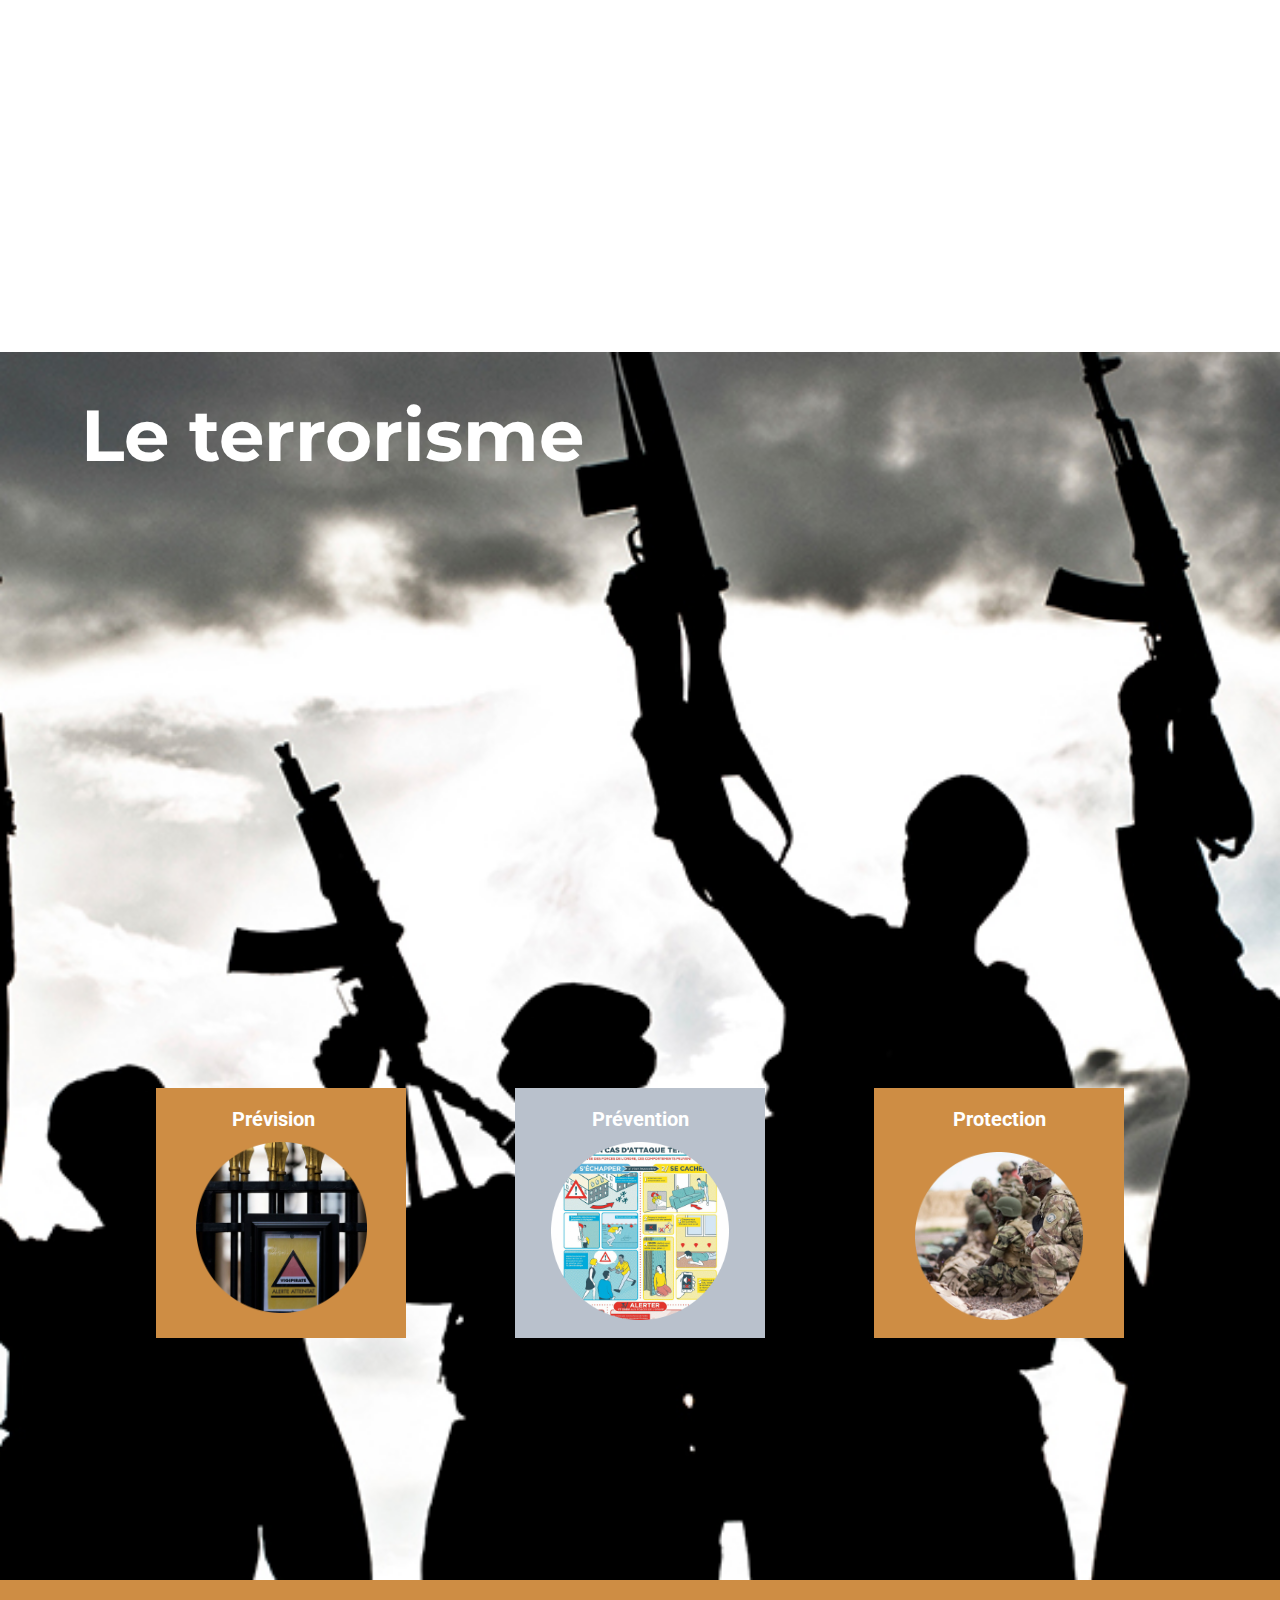
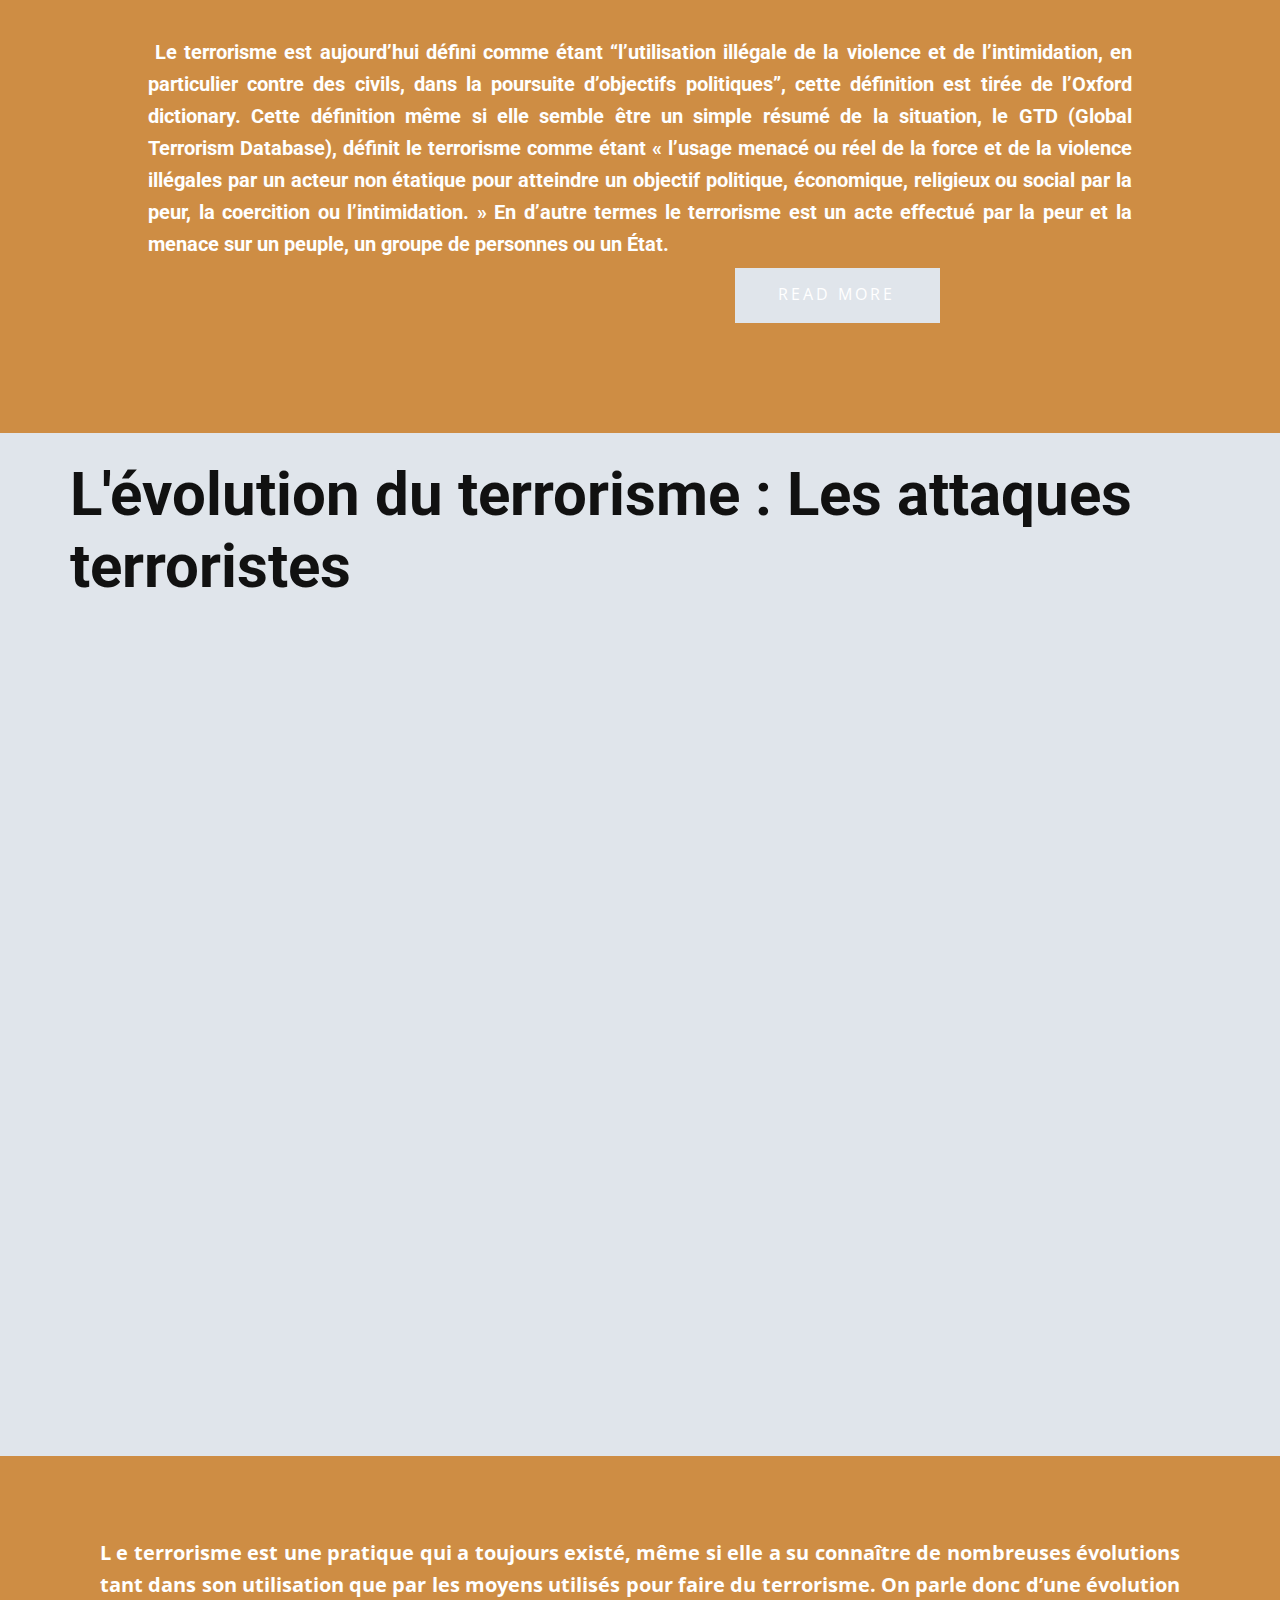
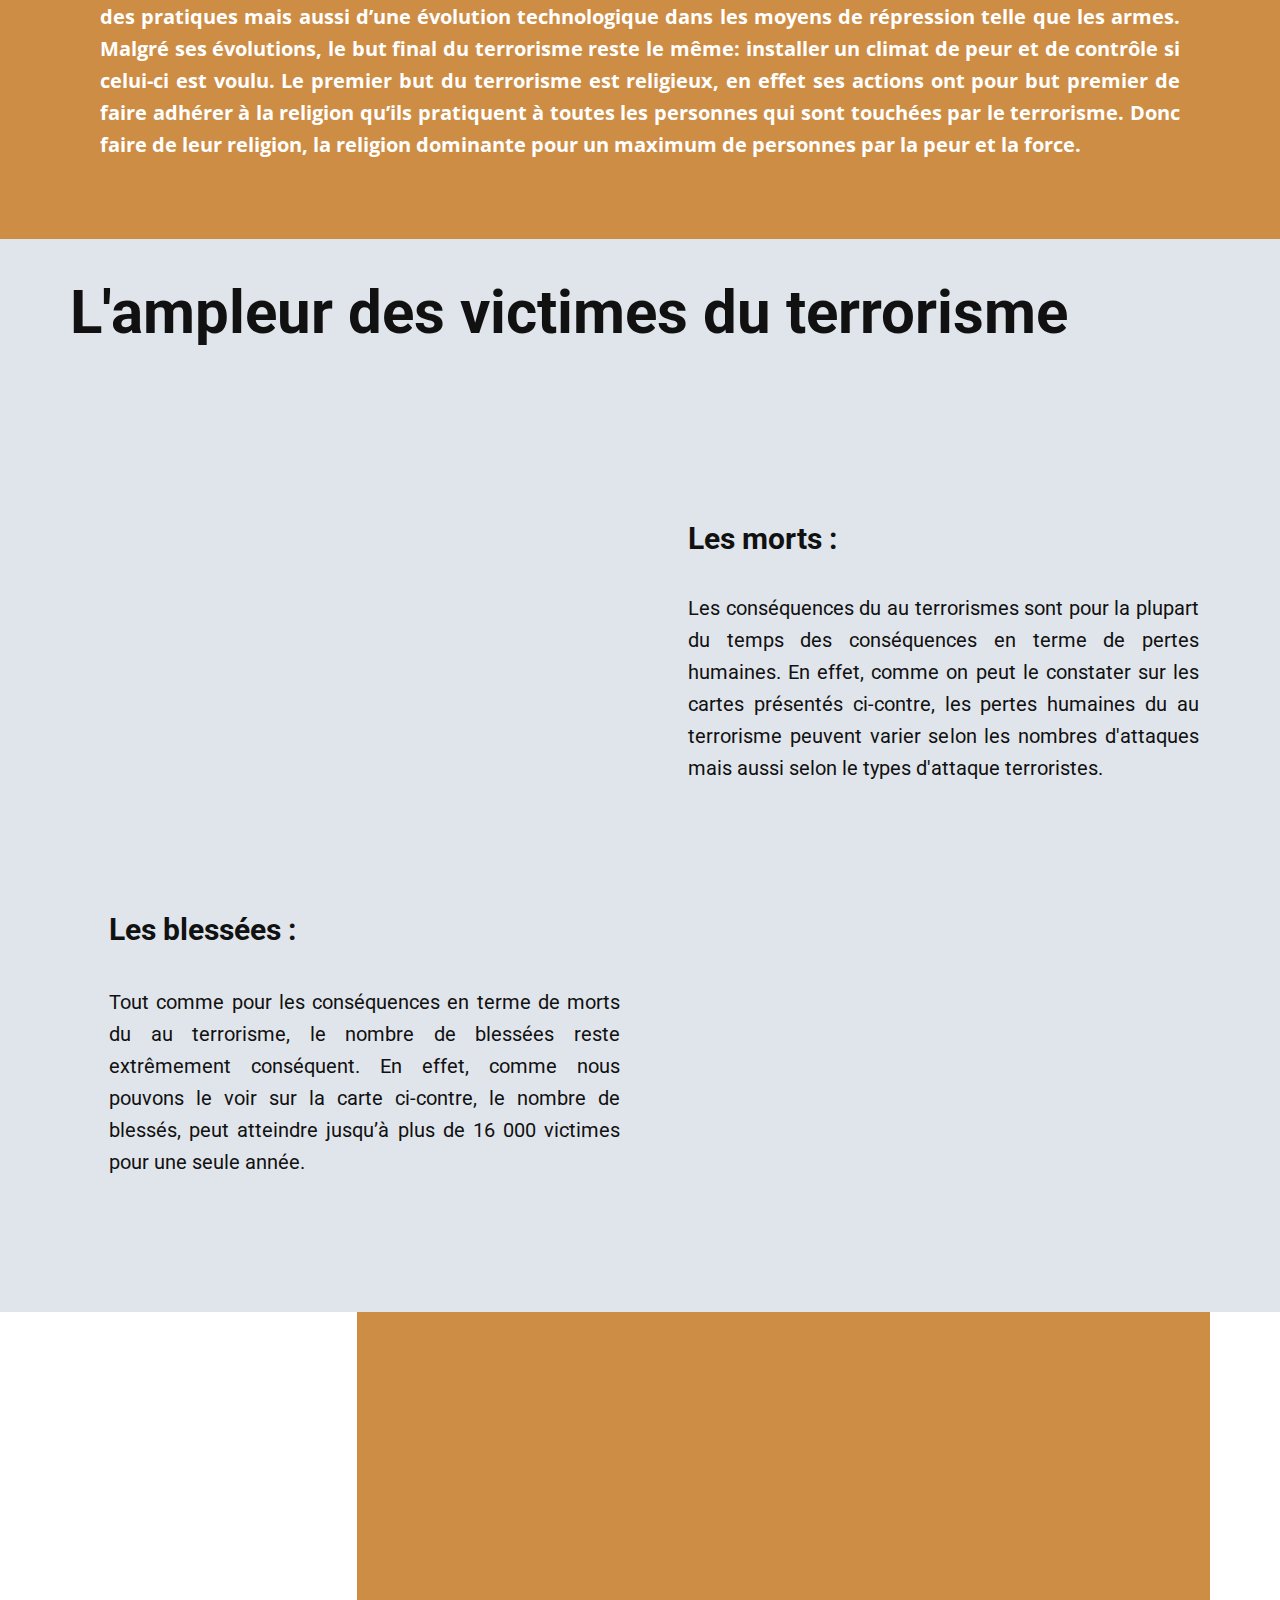
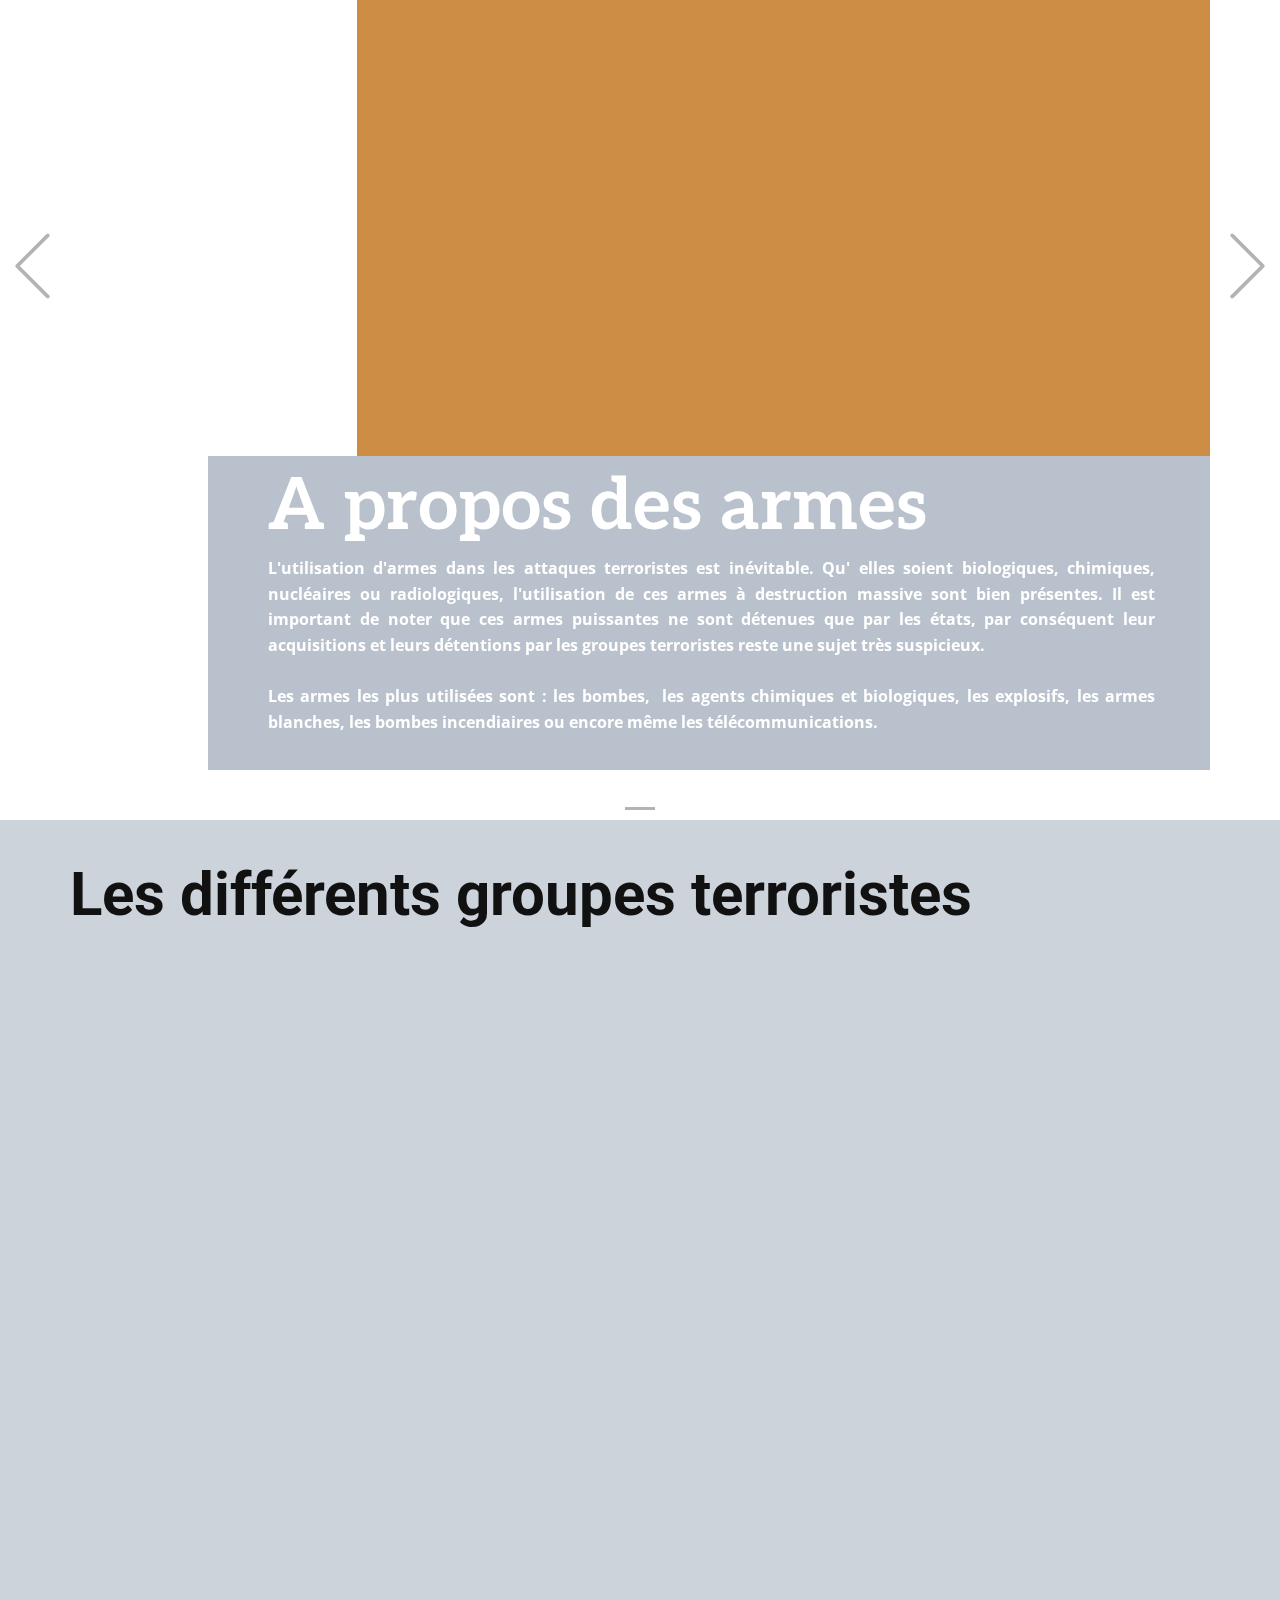
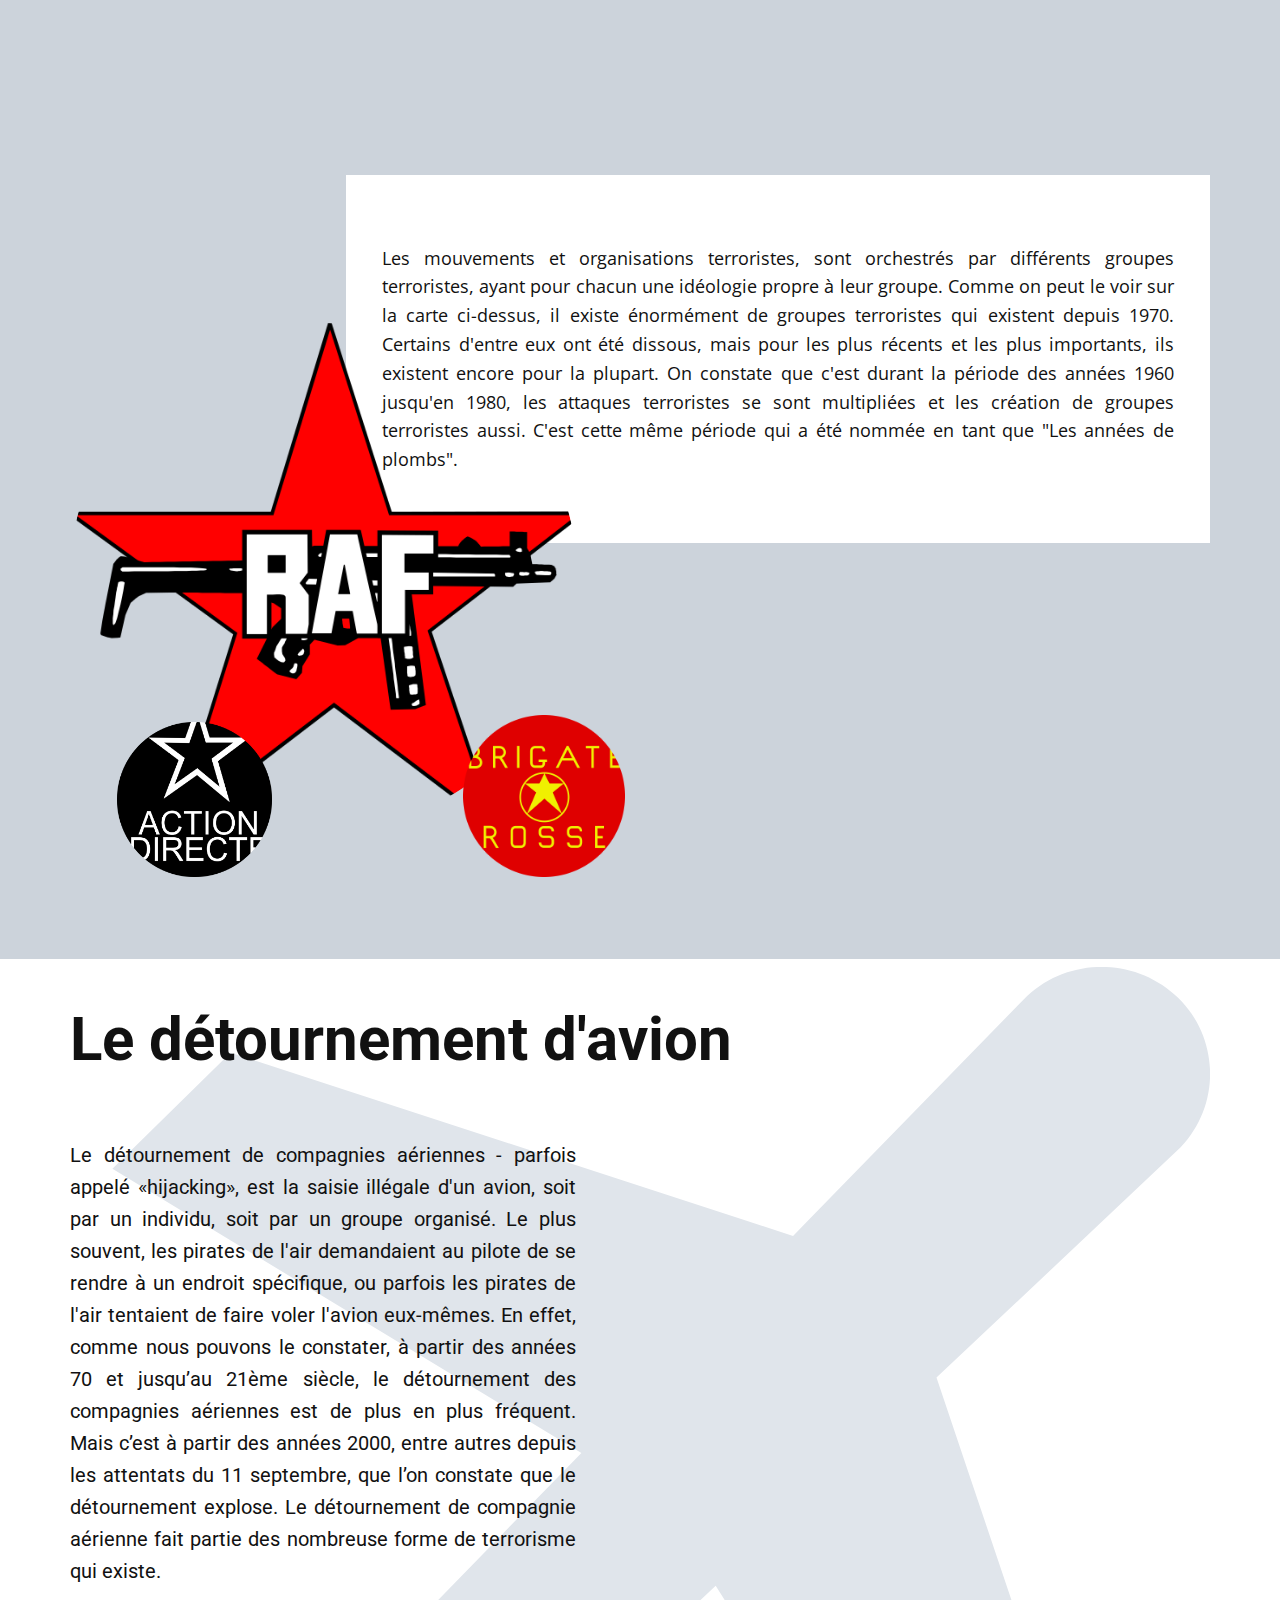
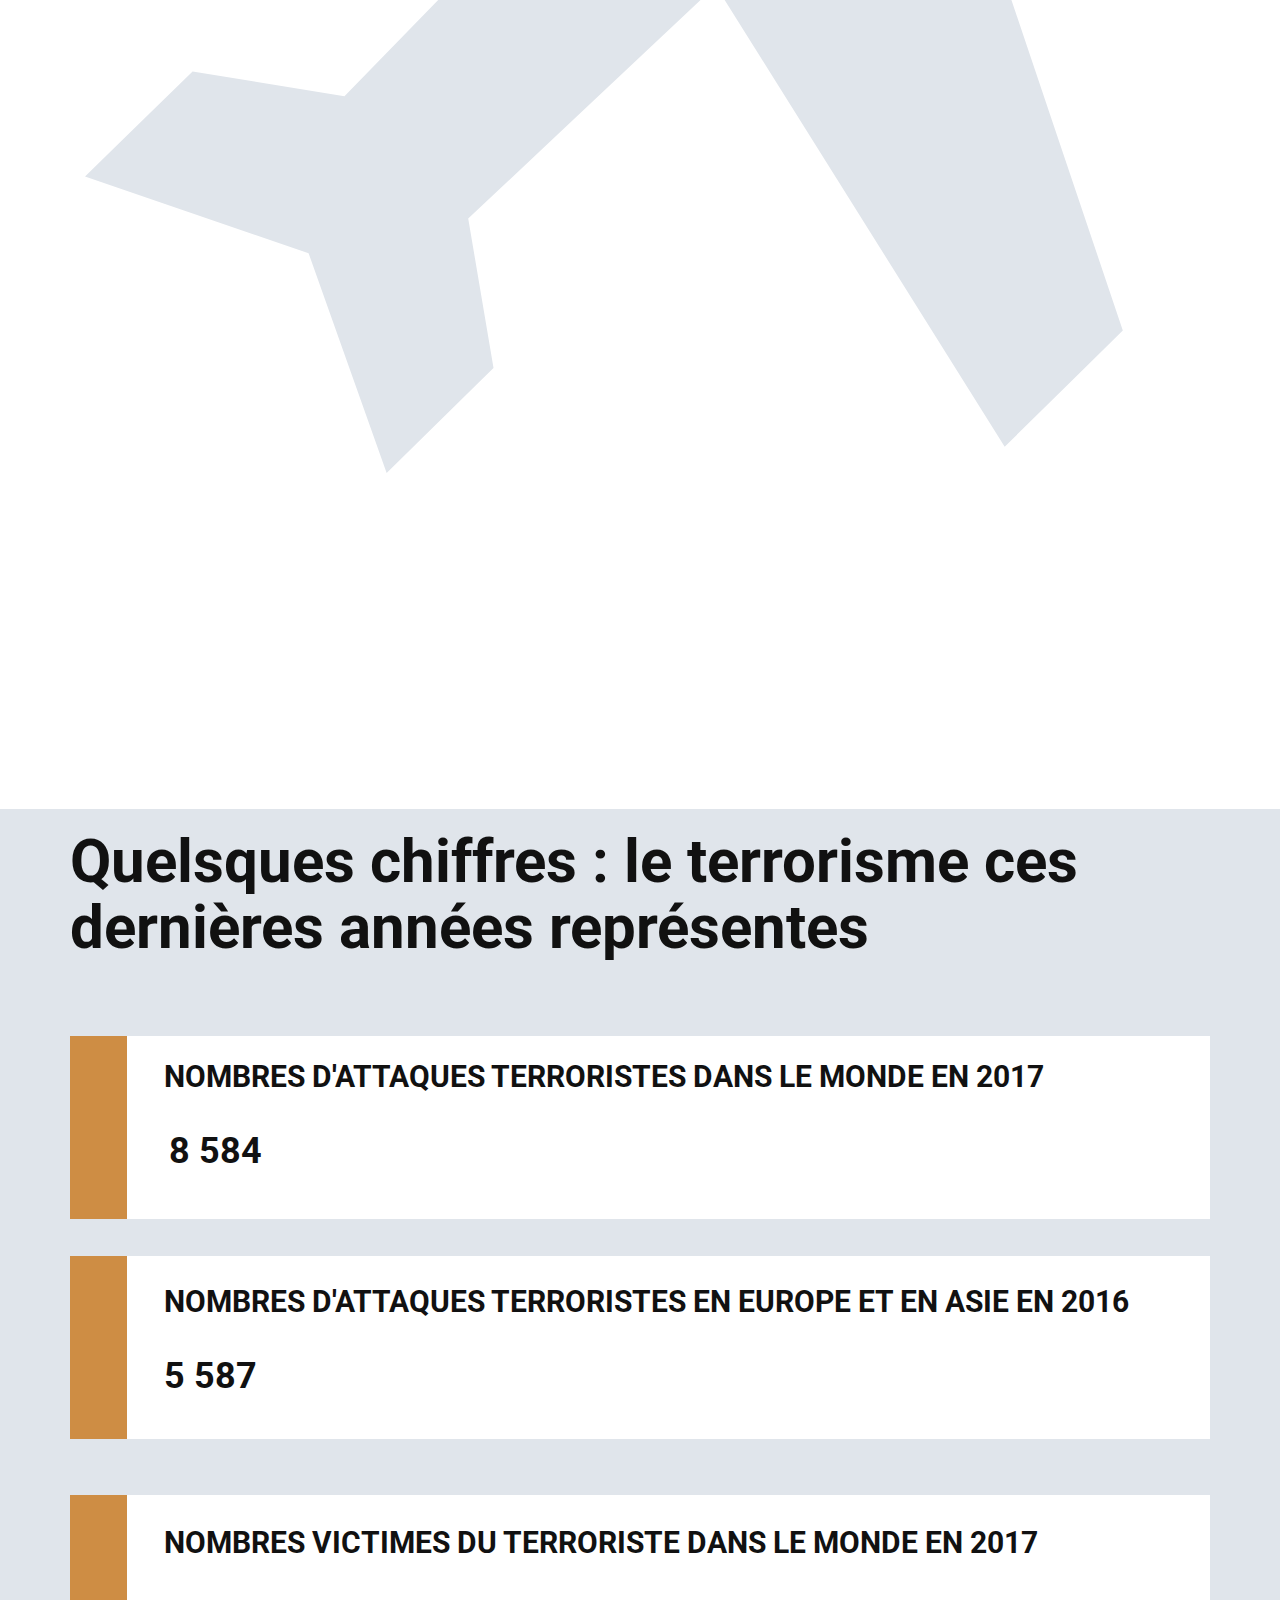
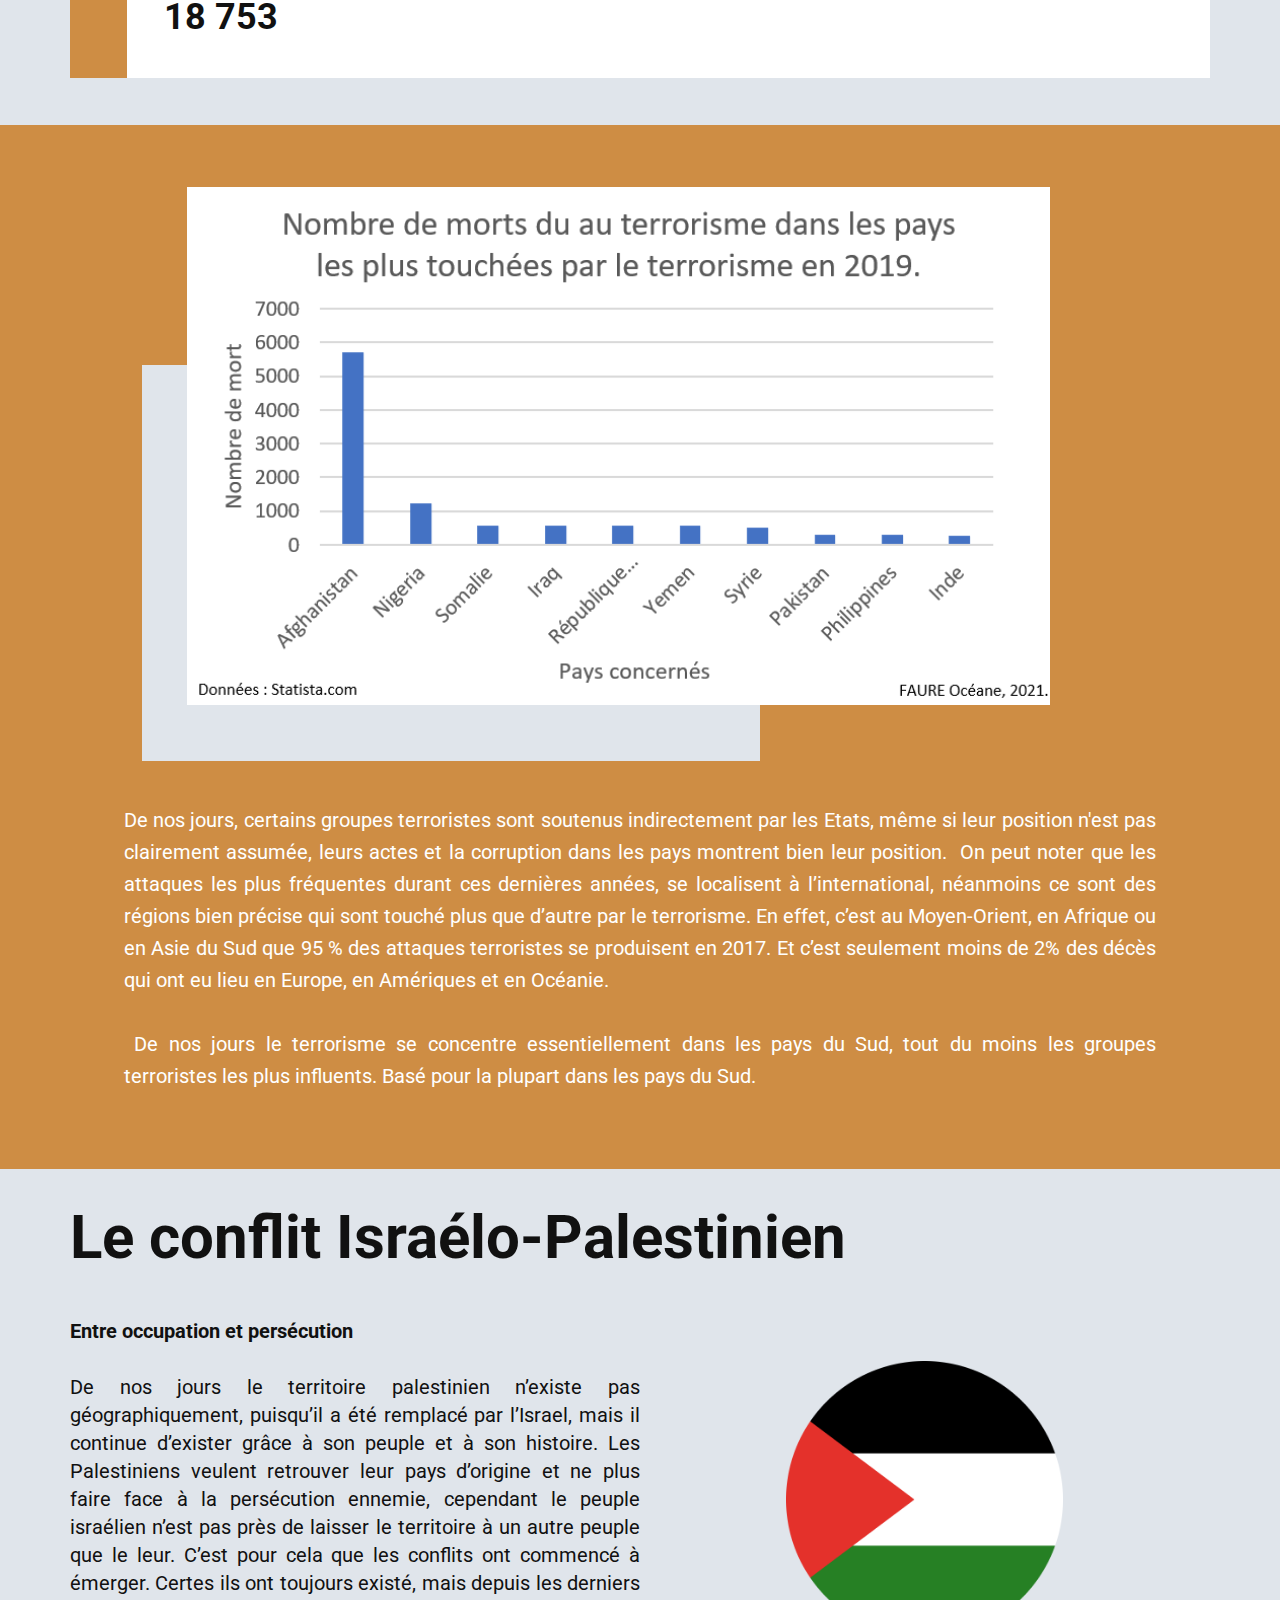
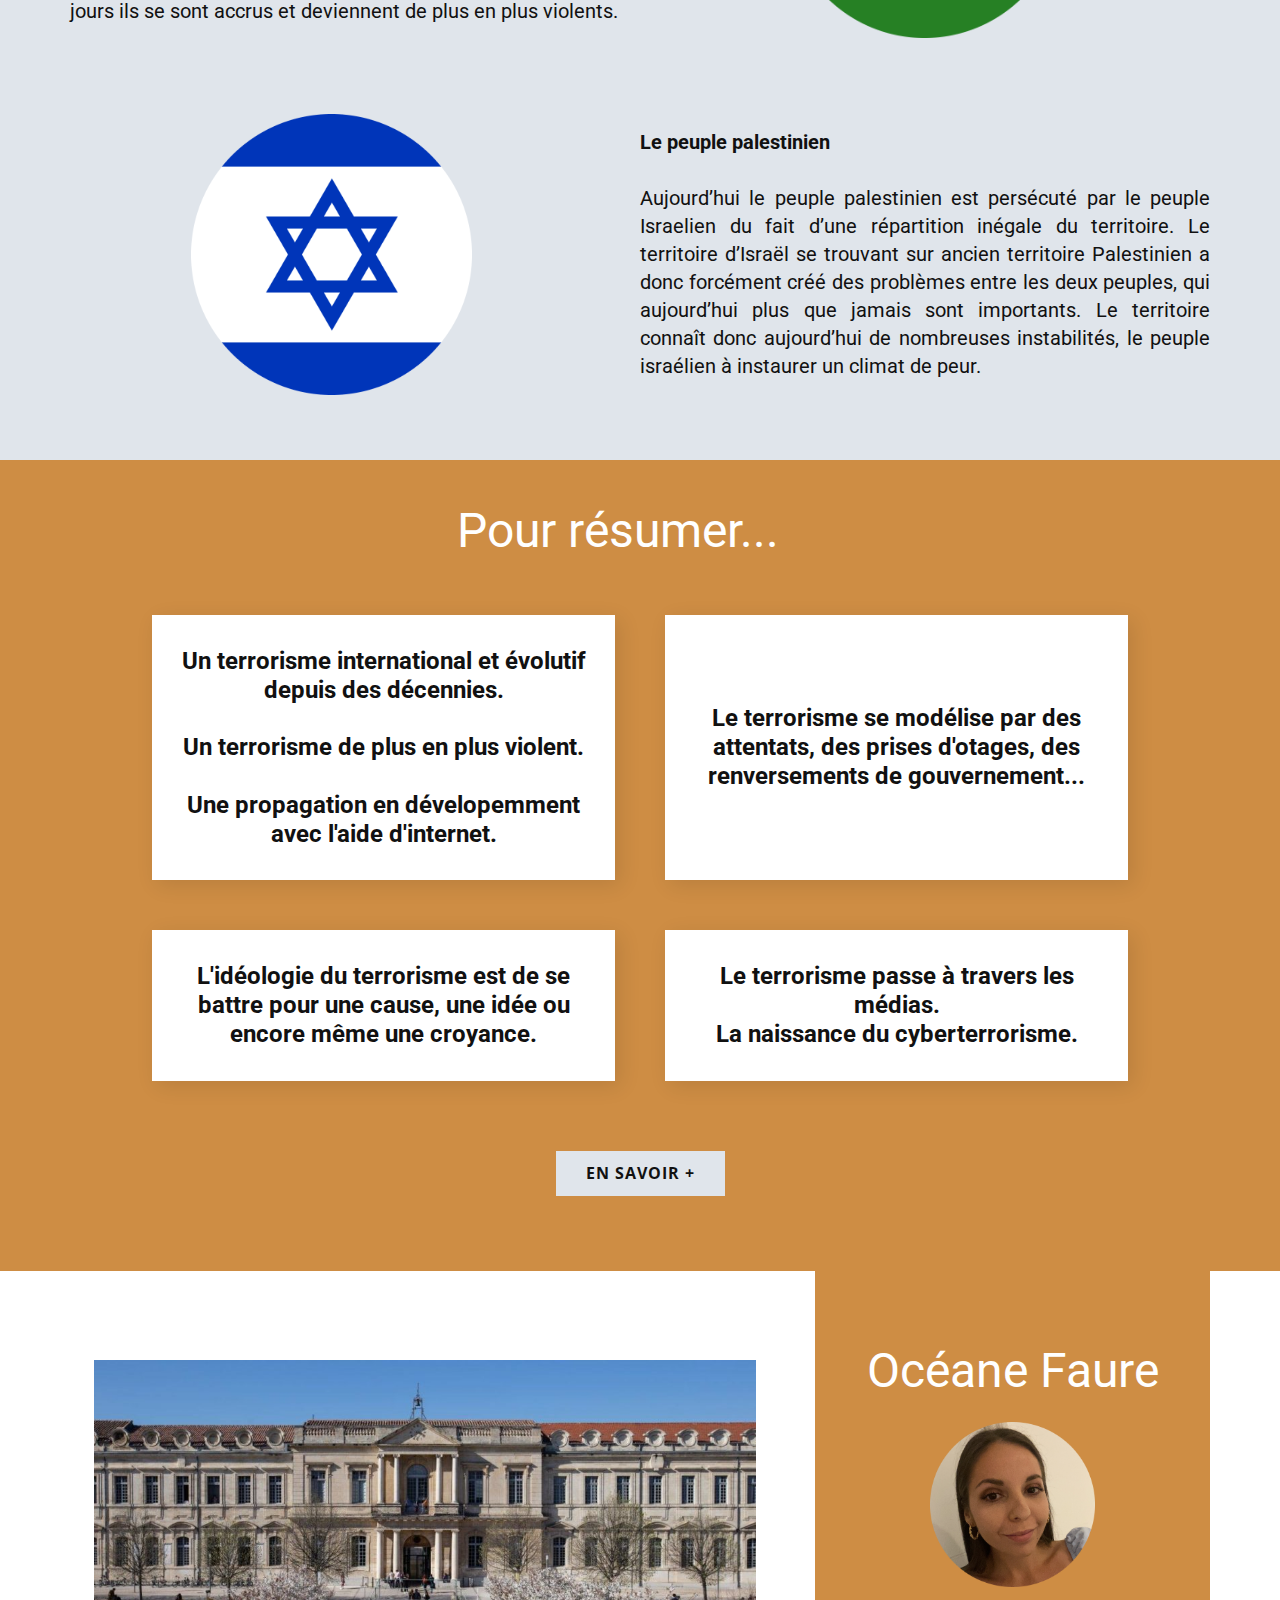
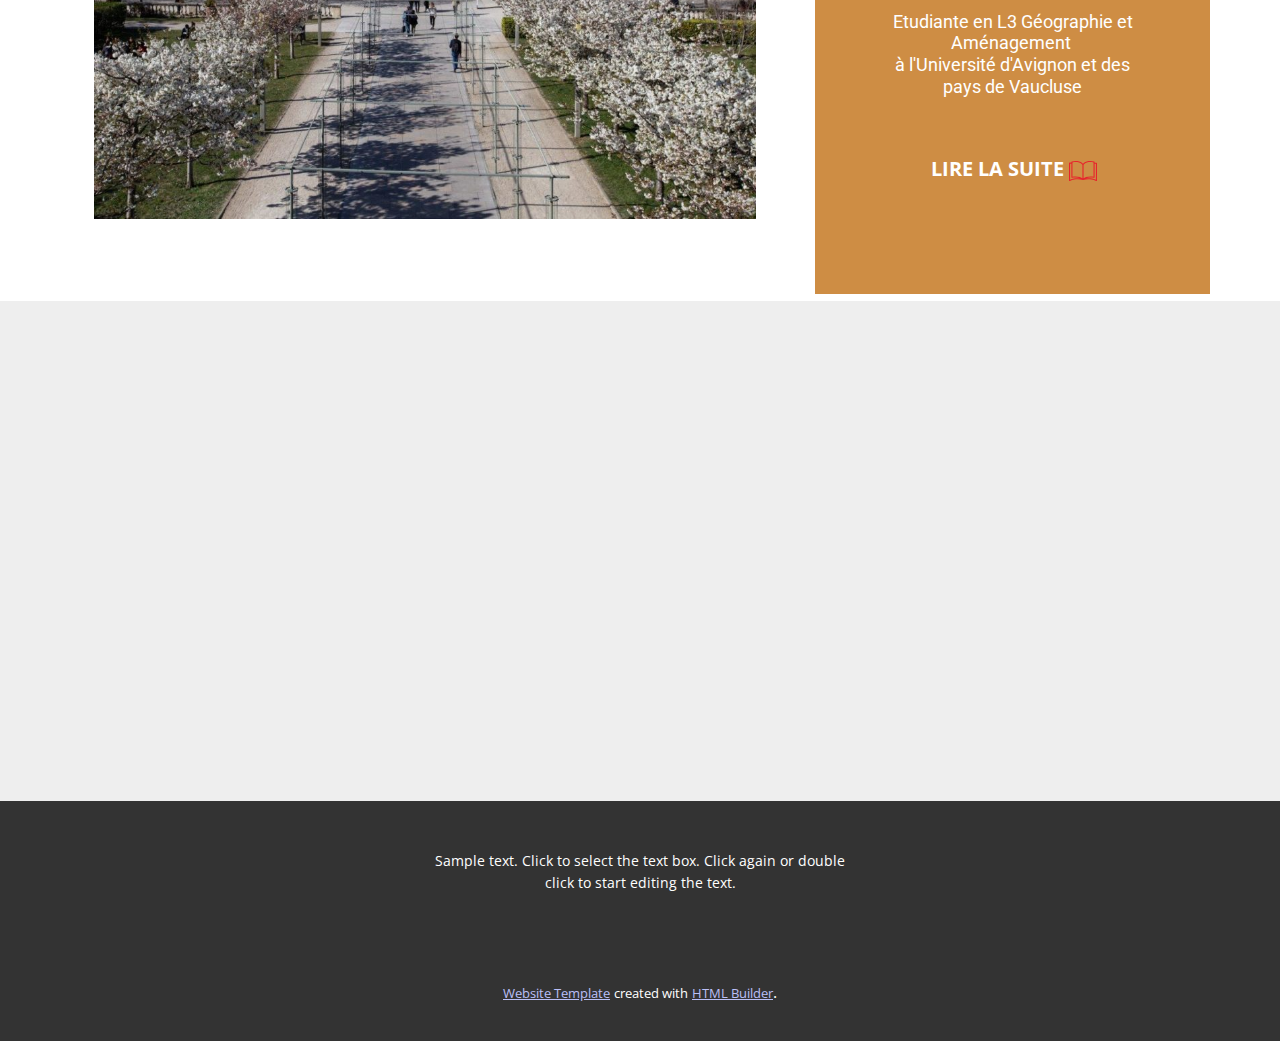
<file: index.html>
<!DOCTYPE html>
<html style="font-size: 16px;">
  <head>
    <meta name="viewport" content="width=device-width, initial-scale=1.0">
    <meta charset="utf-8">
    <meta name="keywords" content="We power innovation because we are innovators, We help and solve your business problem, ​Preparing For Your Success Provide Best IT, Our Clients, ​We Provide You With High Quality IT Solution Services, ​Our Amazing Team">
    <meta name="description" content="">
    <meta name="page_type" content="np-template-header-footer-from-plugin">
    <title>Accueil</title>
    <link rel="stylesheet" href="nicepage.css" media="screen">
<link rel="stylesheet" href="Accueil.css" media="screen">
    <script class="u-script" type="text/javascript" src="jquery.js" defer=""></script>
    <script class="u-script" type="text/javascript" src="nicepage.js" defer=""></script>
    <meta name="generator" content="Nicepage 4.2.6, nicepage.com">
    <link id="u-theme-google-font" rel="stylesheet" href="https://fonts.googleapis.com/css?family=Roboto:100,100i,300,300i,400,400i,500,500i,700,700i,900,900i|Open+Sans:300,300i,400,400i,600,600i,700,700i,800,800i">
    <link id="u-page-google-font" rel="stylesheet" href="https://fonts.googleapis.com/css?family=Montserrat:100,100i,200,200i,300,300i,400,400i,500,500i,600,600i,700,700i,800,800i,900,900i|Aleo:300,300i,400,400i,700,700i">
    
    
    
    
    
    
    
    
    
    
    
    
    
    
    
    <script type="application/ld+json">{
		"@context": "http://schema.org",
		"@type": "Organization",
		"name": ""
}</script>
    <meta name="theme-color" content="#858df0">
    <meta property="og:title" content="Accueil">
    <meta property="og:type" content="website">
  </head>
  <body data-home-page="Accueil.html" data-home-page-title="Accueil" class="u-body"><header class="u-clearfix u-header u-header" id="sec-4337"><div class="u-align-left u-clearfix u-sheet u-sheet-1"></div></header>
    <section class="u-align-left u-clearfix u-image u-section-1" id="carousel_0c06" data-image-width="914" data-image-height="514">
      <div class="u-clearfix u-sheet u-sheet-1">
        <h1 class="u-custom-font u-font-montserrat u-text u-text-body-alt-color u-text-1" data-animation-name="slideIn" data-animation-duration="2000" data-animation-direction="Left">Le terrorisme</h1>
        <div class="u-palette-5-base u-preserve-proportions u-shape u-shape-rectangle u-shape-1"></div>
        <h6 class="u-align-center u-text u-text-body-alt-color u-text-2">Prévention</h6>
        <img class="u-image u-image-default u-preserve-proportions u-image-1" src="images/reagir-en-cas-d-attaque-terroriste-modified.png" alt="" data-image-width="960" data-image-height="960">
        <div class="u-custom-color-1 u-preserve-proportions u-shape u-shape-rectangle u-shape-2"></div>
        <h6 class="u-align-center u-text u-text-body-alt-color u-text-3">Prévision</h6>
        <img class="u-image u-image-default u-preserve-proportions u-image-2" src="images/plan-vigipirate_slide_full-modified.png" alt="" data-image-width="363" data-image-height="363">
        <div class="u-custom-color-1 u-preserve-proportions u-shape u-shape-rectangle u-shape-3"></div>
        <h6 class="u-align-center u-text u-text-body-alt-color u-text-4">Protection</h6>
        <img class="u-image u-image-default u-preserve-proportions u-image-3" src="images/unnamed-modified.png" alt="" data-image-width="359" data-image-height="359">
      </div>
    </section>
    <section class="u-clearfix u-custom-color-1 u-section-2" id="carousel_4abd">
      <div class="u-clearfix u-sheet u-sheet-1">
        <h6 class="u-align-justify u-text u-text-1">&nbsp;Le terrorisme est aujourd’hui défini comme étant “l’utilisation
illégale de la violence et de l’intimidation, en particulier
contre des civils, dans la poursuite d’objectifs politiques”,
cette définition est tirée de l’Oxford dictionary. Cette
définition même si elle semble être un simple résumé de la
situation, le GTD (Global Terrorism Database), définit le terrorisme
comme étant «&nbsp;l’usage menacé ou réel de la force et de la
violence illégales par un acteur non étatique pour atteindre un
objectif politique, économique, religieux ou social par la peur, la
coercition ou l’intimidation.&nbsp;» En d’autre termes le
terrorisme est un acte effectué par la peur et la menace sur un
peuple, un groupe de personnes ou un État.&nbsp; &nbsp;</h6>
        <a href="https://www.gouvernement.fr/risques/comprendre-le-terrorisme" class="u-border-none u-btn u-button-style u-custom u-palette-5-light-2 u-text-white u-btn-1" target="_blank">read more</a>
      </div>
    </section>
    <section class="u-align-center u-clearfix u-palette-5-light-2 u-section-3" id="carousel_d3fa">
      <div class="u-align-left u-clearfix u-sheet u-sheet-1">
        <h6 class="u-text u-text-default u-text-1">L'évolution du terrorisme : Les attaques terroristes</h6>
        <div class="u-clearfix u-custom-html u-expanded-width u-custom-html-1">
          <div class="tableauPlaceholder" id="viz1641384651546" style="position: relative">
            <object class="tableauViz" style="display:none;">
              <param name="host_url" value="https%3A%2F%2Fpublic.tableau.com%2F">
              <param name="embed_code_version" value="3">
              <param name="site_root" value="">
              <param name="name" value="Carte_Nombre_dattaque1/Feuille1">
              <param name="tabs" value="no">
              <param name="toolbar" value="yes">
              <param name="animate_transition" value="yes">
              <param name="display_static_image" value="yes">
              <param name="display_spinner" value="yes">
              <param name="display_overlay" value="yes">
              <param name="display_count" value="yes">
              <param name="language" value="fr-FR">
            </object>
          </div>
          <script type="text/javascript"> var divElement = document.getElementById('viz1641384651546');                    var vizElement = divElement.getElementsByTagName('object')[0];                    vizElement.style.width='100%';vizElement.style.height=(divElement.offsetWidth*0.75)+'px';                    var scriptElement = document.createElement('script');                    scriptElement.src = 'https://public.tableau.com/javascripts/api/viz_v1.js';                    vizElement.parentNode.insertBefore(scriptElement, vizElement); </script>
        </div>
      </div>
    </section>
    <section class="u-clearfix u-custom-color-1 u-section-4" id="carousel_5028">
      <div class="u-clearfix u-sheet u-valign-middle-lg u-valign-middle-md u-valign-middle-sm u-valign-middle-xs u-sheet-1">
        <div class="u-clearfix u-expanded-width u-layout-wrap u-layout-wrap-1">
          <div class="u-layout">
            <div class="u-layout-row">
              <div class="u-align-center-sm u-align-center-xs u-align-justify-lg u-align-justify-md u-align-justify-xl u-container-style u-layout-cell u-shape-rectangle u-size-60 u-layout-cell-1">
                <div class="u-container-layout u-container-layout-1">
                  <p class="u-text u-text-1">
                    <span style="font-weight: 700;">L</span>
                    <span style="font-weight: 700;">e terrorisme est
une pratique qui a toujours existé, même si elle a su connaître de
nombreuses évolutions tant dans son utilisation que par les moyens
utilisés pour faire du terrorisme. On parle donc d’une évolution
des pratiques mais aussi d’une évolution technologique dans les
moyens de répression telle que les armes. Malgré ses évolutions,
le but final du terrorisme reste le même: installer un climat de
peur et de contrôle si celui-ci est voulu. Le premier but du
terrorisme est religieux, en effet ses actions ont pour but premier
de faire adhérer à la religion qu’ils pratiquent à toutes les
personnes qui sont touchées par le terrorisme. Donc faire de leur
religion, la religion dominante pour un maximum de personnes par la
peur et la force.&nbsp; &nbsp;&nbsp;</span>
                  </p>
                </div>
              </div>
            </div>
          </div>
        </div>
      </div>
    </section>
    <section class="u-align-center u-border-2 u-border-palette-5-light-2 u-clearfix u-palette-5-light-2 u-section-5" id="carousel_a66d">
      <div class="u-align-left u-clearfix u-sheet u-sheet-1">
        <h1 class="u-text u-text-default u-text-1">L'ampleur des victimes du terrorisme</h1>
        <div class="u-clearfix u-custom-html u-custom-html-1">
          <div class="tableauPlaceholder" id="viz1641385095266" style="position: relative">
            <object class="tableauViz" style="display:none;">
              <param name="host_url" value="https%3A%2F%2Fpublic.tableau.com%2F">
              <param name="embed_code_version" value="3">
              <param name="site_root" value="">
              <param name="name" value="NB_mort_RAND/Feuille1">
              <param name="tabs" value="no">
              <param name="toolbar" value="yes">
              <param name="animate_transition" value="yes">
              <param name="display_static_image" value="yes">
              <param name="display_spinner" value="yes">
              <param name="display_overlay" value="yes">
              <param name="display_count" value="yes">
              <param name="language" value="fr-FR">
            </object>
          </div>
          <script type="text/javascript"> var divElement = document.getElementById('viz1641385095266');                    var vizElement = divElement.getElementsByTagName('object')[0];                    vizElement.style.width='100%';vizElement.style.height=(divElement.offsetWidth*0.75)+'px';                    var scriptElement = document.createElement('script');                    scriptElement.src = 'https://public.tableau.com/javascripts/api/viz_v1.js';                    vizElement.parentNode.insertBefore(scriptElement, vizElement); </script>
        </div>
        <h6 class="u-align-justify u-text u-text-2">
          <span style="font-weight: 700; font-size: 1.875rem;"> Les morts :&nbsp; &nbsp;<br>
          </span>
          <br>
          <span style="font-size: 1.25rem;">Les conséquences du
au terrorismes sont pour la plupart du temps des conséquences en
terme de pertes humaines. En effet, comme on peut le constater sur
les cartes présentés ci-contre, les pertes humaines du au
terrorisme peuvent varier selon les nombres d'attaques mais aussi
selon le types d'attaque terroristes.&nbsp;</span>
        </h6>
        <div class="u-clearfix u-custom-html u-custom-html-2">
          <div class="tableauPlaceholder" id="viz1641385223806" style="position: relative">
            <object class="tableauViz" style="display:none;">
              <param name="host_url" value="https%3A%2F%2Fpublic.tableau.com%2F">
              <param name="embed_code_version" value="3">
              <param name="site_root" value="">
              <param name="name" value="NB_blesss_RAND/Feuille1">
              <param name="tabs" value="no">
              <param name="toolbar" value="yes">
              <param name="animate_transition" value="yes">
              <param name="display_static_image" value="yes">
              <param name="display_spinner" value="yes">
              <param name="display_overlay" value="yes">
              <param name="display_count" value="yes">
              <param name="language" value="fr-FR">
            </object>
          </div>
          <script type="text/javascript"> var divElement = document.getElementById('viz1641385223806');                    var vizElement = divElement.getElementsByTagName('object')[0];                    vizElement.style.width='100%';vizElement.style.height=(divElement.offsetWidth*0.75)+'px';                    var scriptElement = document.createElement('script');                    scriptElement.src = 'https://public.tableau.com/javascripts/api/viz_v1.js';                    vizElement.parentNode.insertBefore(scriptElement, vizElement); </script>
        </div>
        <h6 class="u-align-justify u-text u-text-3">
          <span style="font-size: 1.875rem;"> Les blessées&nbsp;:&nbsp;<br>
          </span>
          <br>
          <span style="font-weight: 400;">Tout comme pour les
conséquences en terme de morts du au terrorisme, le nombre de
blessées reste extrêmement conséquent. En effet, comme nous
pouvons le voir sur la carte ci-contre, le nombre de blessés, peut
atteindre jusqu’à plus de 16 000 victimes pour une seule année.&nbsp; </span>
        </h6>
      </div>
    </section>
    <section class="u-carousel u-slide u-block-159b-1" id="carousel_d63c" data-interval="5000" data-u-ride="carousel">
      <ol class="u-absolute-hcenter u-carousel-indicators u-block-159b-2">
        <li data-u-target="#carousel_d63c" data-u-slide-to="0" class="u-active u-grey-30"></li>
      </ol>
      <div class="u-carousel-inner" role="listbox">
        <div class="u-active u-carousel-item u-clearfix u-section-6-1">
          <div class="u-clearfix u-sheet u-sheet-1">
            <div class="u-custom-color-1 u-expanded-width-sm u-expanded-width-xs u-shape u-shape-rectangle u-shape-1"></div>
            <div class="u-clearfix u-custom-html u-custom-html-1">
              <div class="tableauPlaceholder" id="viz1641385830929" style="position: relative">
                <object class="tableauViz" style="display:none;">
                  <param name="host_url" value="https%3A%2F%2Fpublic.tableau.com%2F">
                  <param name="embed_code_version" value="3">
                  <param name="site_root" value="">
                  <param name="name" value="Armes_utilises_RAND/Feuille1">
                  <param name="tabs" value="no">
                  <param name="toolbar" value="yes">
                  <param name="animate_transition" value="yes">
                  <param name="display_static_image" value="yes">
                  <param name="display_spinner" value="yes">
                  <param name="display_overlay" value="yes">
                  <param name="display_count" value="yes">
                  <param name="language" value="fr-FR">
                </object>
              </div>
              <script type="text/javascript"> var divElement = document.getElementById('viz1641385830929');                    var vizElement = divElement.getElementsByTagName('object')[0];                    vizElement.style.width='100%';vizElement.style.height=(divElement.offsetWidth*0.75)+'px';                    var scriptElement = document.createElement('script');                    scriptElement.src = 'https://public.tableau.com/javascripts/api/viz_v1.js';                    vizElement.parentNode.insertBefore(scriptElement, vizElement); </script>
            </div>
            <div class="u-clearfix u-layout-wrap u-layout-wrap-1">
              <div class="u-gutter-0 u-layout">
                <div class="u-layout-row">
                  <div class="u-size-60">
                    <div class="u-layout-col">
                      <div class="u-container-style u-layout-cell u-left-cell u-palette-5-base u-size-60 u-layout-cell-1">
                        <div class="u-container-layout u-container-layout-1">
                          <h1 class="u-align-left u-custom-font u-text u-text-white u-title u-text-1">A propos des armes</h1>
                          <p class="u-align-justify u-text u-text-white u-text-2"><b>L'utilisation d'armes dans les attaques terroristes est
inévitable. Qu' elles soient biologiques, chimiques, nucléaires ou
radiologiques, l'utilisation de ces armes à destruction massive sont
bien présentes. Il est important de noter que ces armes puissantes
ne sont détenues que par les états, par conséquent leur
acquisitions et leurs détentions par les groupes terroristes reste
une sujet très suspicieux.&nbsp;</b>
                            <br>
                            <br><b>Les armes les
plus utilisées sont : les bombes,&nbsp; les agents chimiques et
biologiques, les explosifs, les armes blanches, les bombes
incendiaires ou encore même les télécommunications.&nbsp;</b>
                          </p>
                        </div>
                      </div>
                    </div>
                  </div>
                </div>
              </div>
            </div>
          </div>
        </div>
      </div>
      <a class="u-absolute-vcenter u-carousel-control u-carousel-control-prev u-text-grey-30 u-block-159b-3" href="#carousel_d63c" role="button" data-u-slide="prev">
        <span aria-hidden="true">
          <svg viewBox="0 0 477.175 477.175"><path d="M145.188,238.575l215.5-215.5c5.3-5.3,5.3-13.8,0-19.1s-13.8-5.3-19.1,0l-225.1,225.1c-5.3,5.3-5.3,13.8,0,19.1l225.1,225
                    c2.6,2.6,6.1,4,9.5,4s6.9-1.3,9.5-4c5.3-5.3,5.3-13.8,0-19.1L145.188,238.575z"></path></svg>
        </span>
        <span class="sr-only">Previous</span>
      </a>
      <a class="u-absolute-vcenter u-carousel-control u-carousel-control-next u-text-grey-30 u-block-159b-4" href="#carousel_d63c" role="button" data-u-slide="next">
        <span aria-hidden="true">
          <svg viewBox="0 0 477.175 477.175"><path d="M360.731,229.075l-225.1-225.1c-5.3-5.3-13.8-5.3-19.1,0s-5.3,13.8,0,19.1l215.5,215.5l-215.5,215.5
                    c-5.3,5.3-5.3,13.8,0,19.1c2.6,2.6,6.1,4,9.5,4c3.4,0,6.9-1.3,9.5-4l225.1-225.1C365.931,242.875,365.931,234.275,360.731,229.075z"></path></svg>
        </span>
        <span class="sr-only">Next</span>
      </a>
    </section>
    <section class="u-clearfix u-palette-5-light-1 u-section-7" id="carousel_4d70">
      <div class="u-clearfix u-sheet u-sheet-1">
        <h1 class="u-text u-text-default u-text-1">
          <span style="font-size: 3.75rem; font-weight: 700;">Les différents groupes terroristes<br>
          </span>
          <br>
        </h1>
        <div class="u-clearfix u-custom-html u-expanded-width u-custom-html-1">
          <div class="tableauPlaceholder" id="viz1641386147918" style="position: relative">
            <object class="tableauViz" style="display:none;">
              <param name="host_url" value="https%3A%2F%2Fpublic.tableau.com%2F">
              <param name="embed_code_version" value="3">
              <param name="site_root" value="">
              <param name="name" value="Groupes_Terroristes_RAND/Tableaudebord1">
              <param name="tabs" value="no">
              <param name="toolbar" value="yes">
              <param name="animate_transition" value="yes">
              <param name="display_static_image" value="yes">
              <param name="display_spinner" value="yes">
              <param name="display_overlay" value="yes">
              <param name="display_count" value="yes">
              <param name="language" value="fr-FR">
            </object>
          </div>
          <script type="text/javascript"> var divElement = document.getElementById('viz1641386147918');                    var vizElement = divElement.getElementsByTagName('object')[0];                    if ( divElement.offsetWidth > 800 ) { vizElement.style.width='1000px';vizElement.style.height='827px';} else if ( divElement.offsetWidth > 500 ) { vizElement.style.width='1000px';vizElement.style.height='827px';} else { vizElement.style.width='100%';vizElement.style.height='777px';}                     var scriptElement = document.createElement('script');                    scriptElement.src = 'https://public.tableau.com/javascripts/api/viz_v1.js';                    vizElement.parentNode.insertBefore(scriptElement, vizElement); </script>
        </div>
        <div class="u-container-style u-group u-white u-group-1">
          <div class="u-container-layout u-valign-middle u-container-layout-1">
            <p class="u-align-justify u-text u-text-2"> Les mouvements et organisations terroristes, sont orchestrés par
différents groupes terroristes, ayant pour chacun une idéologie
propre à leur groupe. Comme on peut le voir sur la carte ci-dessus,
il existe énormément de groupes terroristes qui existent depuis
1970. Certains d'entre eux ont été dissous, mais pour les plus
récents et les plus importants, ils existent encore pour la plupart.
On constate que c'est durant la période des années 1960 jusqu'en
1980, les attaques terroristes se sont multipliées et les création
de groupes terroristes aussi. C'est cette même période qui a été
nommée en tant que "Les années de plombs". </p>
          </div>
        </div>
        <div alt="" class="u-image u-image-circle u-image-1" data-image-width="1170" data-image-height="1170"></div>
        <div class="u-palette-5-light-2 u-shape u-shape-circle u-shape-1" data-animation-name="fadeIn" data-animation-duration="1000" data-animation-direction="Left"></div>
        <div class="u-palette-5-light-2 u-shape u-shape-circle u-shape-2" data-animation-name="fadeIn" data-animation-duration="1000" data-animation-direction="Left"></div>
        <img class="u-image u-image-default u-preserve-proportions u-image-2" src="images/1200px-Flag_of_the_Brigate_Rosse.svg-modified.png" alt="" data-image-width="800" data-image-height="800">
        <img class="u-image u-image-default u-preserve-proportions u-image-3" src="images/1200px-Action_Directe.svg-modified.png" alt="" data-image-width="1149" data-image-height="1149">
      </div>
    </section>
    <section class="u-clearfix u-section-8" id="sec-5c3d">
      <div class="u-clearfix u-sheet u-sheet-1">
        <div class="u-shape u-shape-svg u-text-palette-5-light-2 u-white u-shape-1">
          <svg class="u-svg-link" preserveAspectRatio="none" viewBox="0 0 160 160" style=""><use xmlns:xlink="http://www.w3.org/1999/xlink" xlink:href="#svg-3825"></use></svg>
          <svg class="u-svg-content" viewBox="0 0 160 160" x="0px" y="0px" id="svg-3825"><g><g><path d="M155.5,4.5c-6.1-6.1-16.1-6-22,0.2l-32.8,34.2l-80-26.5L3.9,29.2l66.7,41.1l-33.7,35.2l-21.6-3.6L0,117.1l31.8,11.1
			L42.9,160l15.2-15.2l-3.6-21.6l35.2-33.7l41.1,66.7l16.8-16.8l-26.5-80l34.2-32.8C161.5,20.6,161.6,10.6,155.5,4.5z"></path>
</g>
</g></svg>
        </div>
        <h1 class="u-text u-text-default u-text-1">Le détournement d'avion</h1>
        <h6 class="u-align-justify u-text u-text-2"> Le détournement de compagnies aériennes - parfois appelé
«hijacking», est la saisie illégale d'un avion, soit par un
individu, soit par un groupe organisé. Le plus souvent, les pirates
de l'air demandaient au pilote de se rendre à un endroit spécifique,
ou parfois les pirates de l'air tentaient de faire voler l'avion
eux-mêmes. En effet, comme nous pouvons le constater, à partir des
années 70 et jusqu’au 21ème siècle, le détournement des
compagnies aériennes est de plus en plus fréquent. Mais c’est à
partir des années 2000, entre autres depuis les attentats du 11
septembre, que l’on constate que le détournement explose. Le
détournement de compagnie aérienne fait partie des nombreuse forme
de terrorisme qui existe.&nbsp; &nbsp; </h6>
        <div class="u-video u-video-contain u-video-1">
          <div class="embed-responsive embed-responsive-1">
            <iframe style="position: absolute;top: 0;left: 0;width: 100%;height: 100%;" class="embed-responsive-item" src="https://www.youtube.com/embed/JJ70vt3FQb4?mute=0&amp;showinfo=0&amp;controls=0&amp;start=0" frameborder="0" allowfullscreen=""></iframe>
          </div>
        </div>
        <div class="u-clearfix u-custom-html u-expanded-width u-custom-html-1">
          <div class="tableauPlaceholder" id="viz1641386925888" style="position: relative">
            <object class="tableauViz" style="display:none;">
              <param name="host_url" value="https%3A%2F%2Fpublic.tableau.com%2F">
              <param name="embed_code_version" value="3">
              <param name="site_root" value="">
              <param name="name" value="Graphique_hijacking/Feuille1">
              <param name="tabs" value="no">
              <param name="toolbar" value="yes">
              <param name="animate_transition" value="yes">
              <param name="display_static_image" value="yes">
              <param name="display_spinner" value="yes">
              <param name="display_overlay" value="yes">
              <param name="display_count" value="yes">
              <param name="language" value="fr-FR">
            </object>
          </div>
          <script type="text/javascript"> var divElement = document.getElementById('viz1641386925888');                    var vizElement = divElement.getElementsByTagName('object')[0];                    vizElement.style.width='100%';vizElement.style.height=(divElement.offsetWidth*0.75)+'px';                    var scriptElement = document.createElement('script');                    scriptElement.src = 'https://public.tableau.com/javascripts/api/viz_v1.js';                    vizElement.parentNode.insertBefore(scriptElement, vizElement); </script>
        </div>
      </div>
    </section>
    <section class="u-clearfix u-palette-5-light-2 u-section-9" id="sec-15b9">
      <div class="u-clearfix u-sheet u-sheet-1">
        <h1 class="u-text u-text-default u-text-1">Quelsques chiffres : le terrorisme ces dernières années représentes</h1>
        <div class="u-expanded-width u-shape u-shape-rectangle u-white u-shape-1"></div>
        <div class="u-custom-color-1 u-shape u-shape-rectangle u-shape-2"></div>
        <h1 class="u-text u-text-default u-text-2">NOMBRES D'ATTAQUES TERRORISTES DANS LE MONDE EN 2017</h1>
        <h6 class="u-text u-text-default u-text-3">8 584</h6>
        <div class="u-expanded-width u-shape u-shape-rectangle u-white u-shape-3"></div>
        <div class="u-custom-color-1 u-shape u-shape-rectangle u-shape-4"></div>
        <h1 class="u-text u-text-default u-text-4">NOMBRES D'ATTAQUES TERRORISTES EN EUROPE ET EN ASIE EN 2016</h1>
        <h6 class="u-text u-text-default u-text-5">5 587</h6>
        <div class="u-expanded-width u-shape u-shape-rectangle u-white u-shape-5"></div>
        <div class="u-custom-color-1 u-shape u-shape-rectangle u-shape-6"></div>
        <h1 class="u-text u-text-default u-text-6">NOMBRES VICTIMES DU TERRORISTE DANS LE MONDE EN 2017</h1>
        <h6 class="u-text u-text-default u-text-7">18 753</h6>
      </div>
    </section>
    <section class="u-clearfix u-custom-color-1 u-section-10" id="sec-01d5">
      <div class="u-clearfix u-sheet u-sheet-1">
        <div class="u-palette-5-light-2 u-shape u-shape-rectangle u-shape-1"></div>
        <img class="u-image u-image-default u-image-1" src="images/graphique.png" alt="" data-image-width="851" data-image-height="511">
        <h6 class="u-align-justify u-text u-text-1"> De nos jours, certains groupes terroristes sont soutenus
indirectement par les Etats, même si leur position n'est pas
clairement assumée, leurs actes et la corruption dans les pays
montrent bien leur position.&nbsp; On peut noter que les attaques les
plus fréquentes durant ces dernières années, se localisent à
l’international, néanmoins ce sont des régions bien précise qui
sont touché plus que d’autre par le terrorisme. En effet, c’est
au Moyen-Orient, en Afrique ou en Asie du Sud que 95 % des attaques
terroristes se produisent en 2017. Et c’est seulement moins de 2%
des décès qui ont eu lieu en Europe, en Amériques et en Océanie.&nbsp;<br>&nbsp;<br>&nbsp;De nos jours
le terrorisme se concentre essentiellement dans les pays du Sud, tout
du moins les groupes terroristes les plus influents. Basé pour la
plupart dans les pays du Sud.&nbsp; &nbsp;
        </h6>
      </div>
    </section>
    <section class="u-clearfix u-palette-5-light-2 u-section-11" id="sec-bfa2">
      <div class="u-clearfix u-sheet u-sheet-1">
        <h1 class="u-text u-text-default u-text-1">Le conflit Israélo-Palestinien&nbsp;</h1>
        <h6 class="u-align-justify u-text u-text-2">
          <span style="font-weight: 700;"> Entre occupation et persécution&nbsp;<br>
          </span>
          <br>De nos jours le
territoire palestinien n’existe pas géographiquement, puisqu’il
a été remplacé par l’Israel, mais il continue d’exister grâce
à son peuple et à son histoire. Les Palestiniens veulent retrouver
leur pays d’origine et ne plus faire face à la persécution
ennemie, cependant le peuple israélien n’est pas près de laisser
le territoire à un autre peuple que le leur. C’est pour cela que
les conflits ont commencé à émerger. Certes ils ont toujours
existé, mais depuis les derniers jours ils se sont accrus et
deviennent de plus en plus violents.&nbsp; 
        </h6>
        <img class="u-image u-image-default u-preserve-proportions u-image-1" src="images/Flag_of_Palestine.svg-modified.png" alt="" data-image-width="1280" data-image-height="1280">
        <img class="u-image u-image-default u-preserve-proportions u-image-2" src="images/1280px-Flag_of_Israel.svg-modified.png" alt="" data-image-width="744" data-image-height="744">
        <h6 class="u-align-justify u-text u-text-3">
          <span style="font-weight: 700;">Le peuple palestinien&nbsp;<br>
          </span>
          <br>Aujourd’hui le
peuple palestinien est persécuté par le peuple Israelien du fait
d’une répartition inégale du territoire. Le territoire d’Israël
se trouvant sur ancien territoire Palestinien a donc forcément créé
des problèmes entre les deux peuples, qui aujourd’hui plus que
jamais sont importants. Le territoire connaît donc aujourd’hui de
nombreuses instabilités, le peuple israélien à instaurer un climat
de peur.
        </h6>
      </div>
    </section>
    <section class="u-align-center u-clearfix u-custom-color-1 u-section-12" id="sec-b302">
      <div class="u-clearfix u-sheet u-sheet-1">
        <h1 class="u-text u-text-default u-text-1">Pour résumer...</h1>
        <div class="u-list u-list-1">
          <div class="u-repeater u-repeater-1">
            <div class="u-align-center u-container-style u-list-item u-repeater-item u-white u-list-item-1">
              <div class="u-container-layout u-similar-container u-valign-middle u-container-layout-1">
                <h4 class="u-text u-text-default u-text-2">Un terrorisme international et évolutif depuis des décennies.<br>
                  <br>Un terrorisme de plus en plus violent.<br>
                  <br>Une propagation en dévelopemment avec l'aide d'internet.
                </h4>
              </div>
            </div>
            <div class="u-align-center u-container-style u-list-item u-repeater-item u-video-cover u-white u-list-item-2">
              <div class="u-container-layout u-similar-container u-valign-middle u-container-layout-2">
                <h4 class="u-text u-text-default u-text-3">Le terrorisme se modélise par des attentats, des prises d'otages, des renversements de gouvernement...</h4>
              </div>
            </div>
            <div class="u-align-center u-container-style u-list-item u-repeater-item u-video-cover u-white u-list-item-3">
              <div class="u-container-layout u-similar-container u-valign-middle u-container-layout-3">
                <h4 class="u-text u-text-default u-text-4">L'idéologie du terrorisme est de se battre pour une cause, une idée ou encore même une croyance.</h4>
              </div>
            </div>
            <div class="u-align-center u-container-style u-list-item u-repeater-item u-video-cover u-white u-list-item-4">
              <div class="u-container-layout u-similar-container u-valign-middle u-container-layout-4">
                <h4 class="u-text u-text-default u-text-5">Le terrorisme passe à travers les médias.<br>La naissance du cyberterrorisme.
                </h4>
              </div>
            </div>
          </div>
        </div>
        <a href="file:///C:/Users/ocean/Downloads/FAURE_NAVARRA_Les_Suds_Terrorisme.pdf" class="u-border-none u-btn u-button-style u-hover-palette-1-dark-1 u-palette-5-light-2 u-btn-1" target="_blank">EN SAVOIR +</a>
      </div>
    </section>
    <section class="u-clearfix u-section-13" id="sec-29d5">
      <div class="u-clearfix u-sheet u-sheet-1">
        <div class="u-custom-color-1 u-shape u-shape-rectangle u-shape-1"></div>
        <h1 class="u-text u-text-default u-text-white u-text-1">Océane Faure</h1>
        <img class="u-image u-image-default u-preserve-proportions u-image-1" src="images/IMG_3875-modified.png" alt="" data-image-width="950" data-image-height="950">
        <h6 class="u-align-center u-text u-text-white u-text-2">Etudiante en L3 Géographie et Aménagement&nbsp;<br>à l'Université d'Avignon et des pays de Vaucluse
        </h6>
        <a href="file:///C:/Users/ocean/OneDrive/Documents/FAC/CV_Universit%C3%A9/CV_FAURE_Oc%C3%A9ane_Univ.pdf" class="u-btn u-button-style u-none u-text-hover-white u-text-white u-btn-1" target="_blank">Lire la su<span class="u-text-white"></span>ite&nbsp;<span class="u-icon u-text-palette-2-base u-icon-1"><svg class="u-svg-content" viewBox="0 0 412.72 412.72" x="0px" y="0px" style="width: 1em; height: 1em;"><path d="M404.72,82.944c-0.027,0-0.054,0-0.08,0h0h-27.12v-9.28c0.146-3.673-2.23-6.974-5.76-8    c-18.828-4.934-38.216-7.408-57.68-7.36c-32,0-75.6,7.2-107.84,40c-32-33.12-75.92-40-107.84-40    c-19.464-0.048-38.852,2.426-57.68,7.36c-3.53,1.026-5.906,4.327-5.76,8v9.2H8c-4.418,0-8,3.582-8,8v255.52c0,4.418,3.582,8,8,8    c1.374-0.004,2.724-0.362,3.92-1.04c0.8-0.4,80.8-44.16,192.48-16h1.2h0.72c0.638,0.077,1.282,0.077,1.92,0    c112-28.4,192,15.28,192.48,16c2.475,1.429,5.525,1.429,8,0c2.46-1.42,3.983-4.039,4-6.88V90.944    C412.72,86.526,409.139,82.944,404.72,82.944z M16,333.664V98.944h19.12v200.64c-0.05,4.418,3.491,8.04,7.909,8.09    c0.432,0.005,0.864-0.025,1.291-0.09c16.55-2.527,33.259-3.864,50-4c23.19-0.402,46.283,3.086,68.32,10.32    C112.875,307.886,62.397,314.688,16,333.664z M94.32,287.664c-14.551,0.033-29.085,0.968-43.52,2.8V79.984    c15.576-3.47,31.482-5.241,47.44-5.28c29.92,0,71.2,6.88,99.84,39.2l0.24,199.28C181.68,302.304,149.2,287.664,94.32,287.664z     M214.32,113.904c28.64-32,69.92-39.2,99.84-39.2c15.957,0.047,31.863,1.817,47.44,5.28v210.48    c-14.354-1.849-28.808-2.811-43.28-2.88c-54.56,0-87.12,14.64-104,25.52V113.904z M396.64,333.664    c-46.496-19.028-97.09-25.831-146.96-19.76c22.141-7.26,45.344-10.749,68.64-10.32c16.846,0.094,33.663,1.404,50.32,3.92    c4.368,0.663,8.447-2.341,9.11-6.709c0.065-0.427,0.095-0.859,0.09-1.291V98.944h19.12L396.64,333.664z"></path></svg><img></span>
        </a>
        <img class="u-image u-image-default u-image-2" src="images/ext-cerisier-15-1024x682.jpg" alt="" data-image-width="1024" data-image-height="682">
      </div>
    </section>
    <section class="u-clearfix u-grey-light-2 u-typography-custom-page-typography-12--Map u-section-14" id="sec-a916">
      <div class="u-expanded u-grey-light-2 u-map">
        <div class="embed-responsive">
          <iframe class="embed-responsive-item" src="//maps.google.com/maps?output=embed&amp;q=Avignon%20universit%C3%A9&amp;t=m" data-map="[base64]"></iframe>
        </div>
      </div>
      <div class="u-clearfix u-sheet u-sheet-1"></div>
    </section>
    
    
    <footer class="u-align-center u-clearfix u-footer u-grey-80 u-footer" id="sec-e253"><div class="u-clearfix u-sheet u-sheet-1">
        <p class="u-small-text u-text u-text-variant u-text-1">Sample text. Click to select the text box. Click again or double click to start editing the text.</p>
      </div></footer>
    <section class="u-backlink u-clearfix u-grey-80">
      <a class="u-link" href="https://nicepage.com/website-templates" target="_blank">
        <span>Website Template</span>
      </a>
      <p class="u-text">
        <span>created with</span>
      </p>
      <a class="u-link" href="https://nicepage.com/html-website-builder" target="_blank">
        <span>HTML Builder</span>
      </a>. 
    </section>
  </body>
</html>
</file>
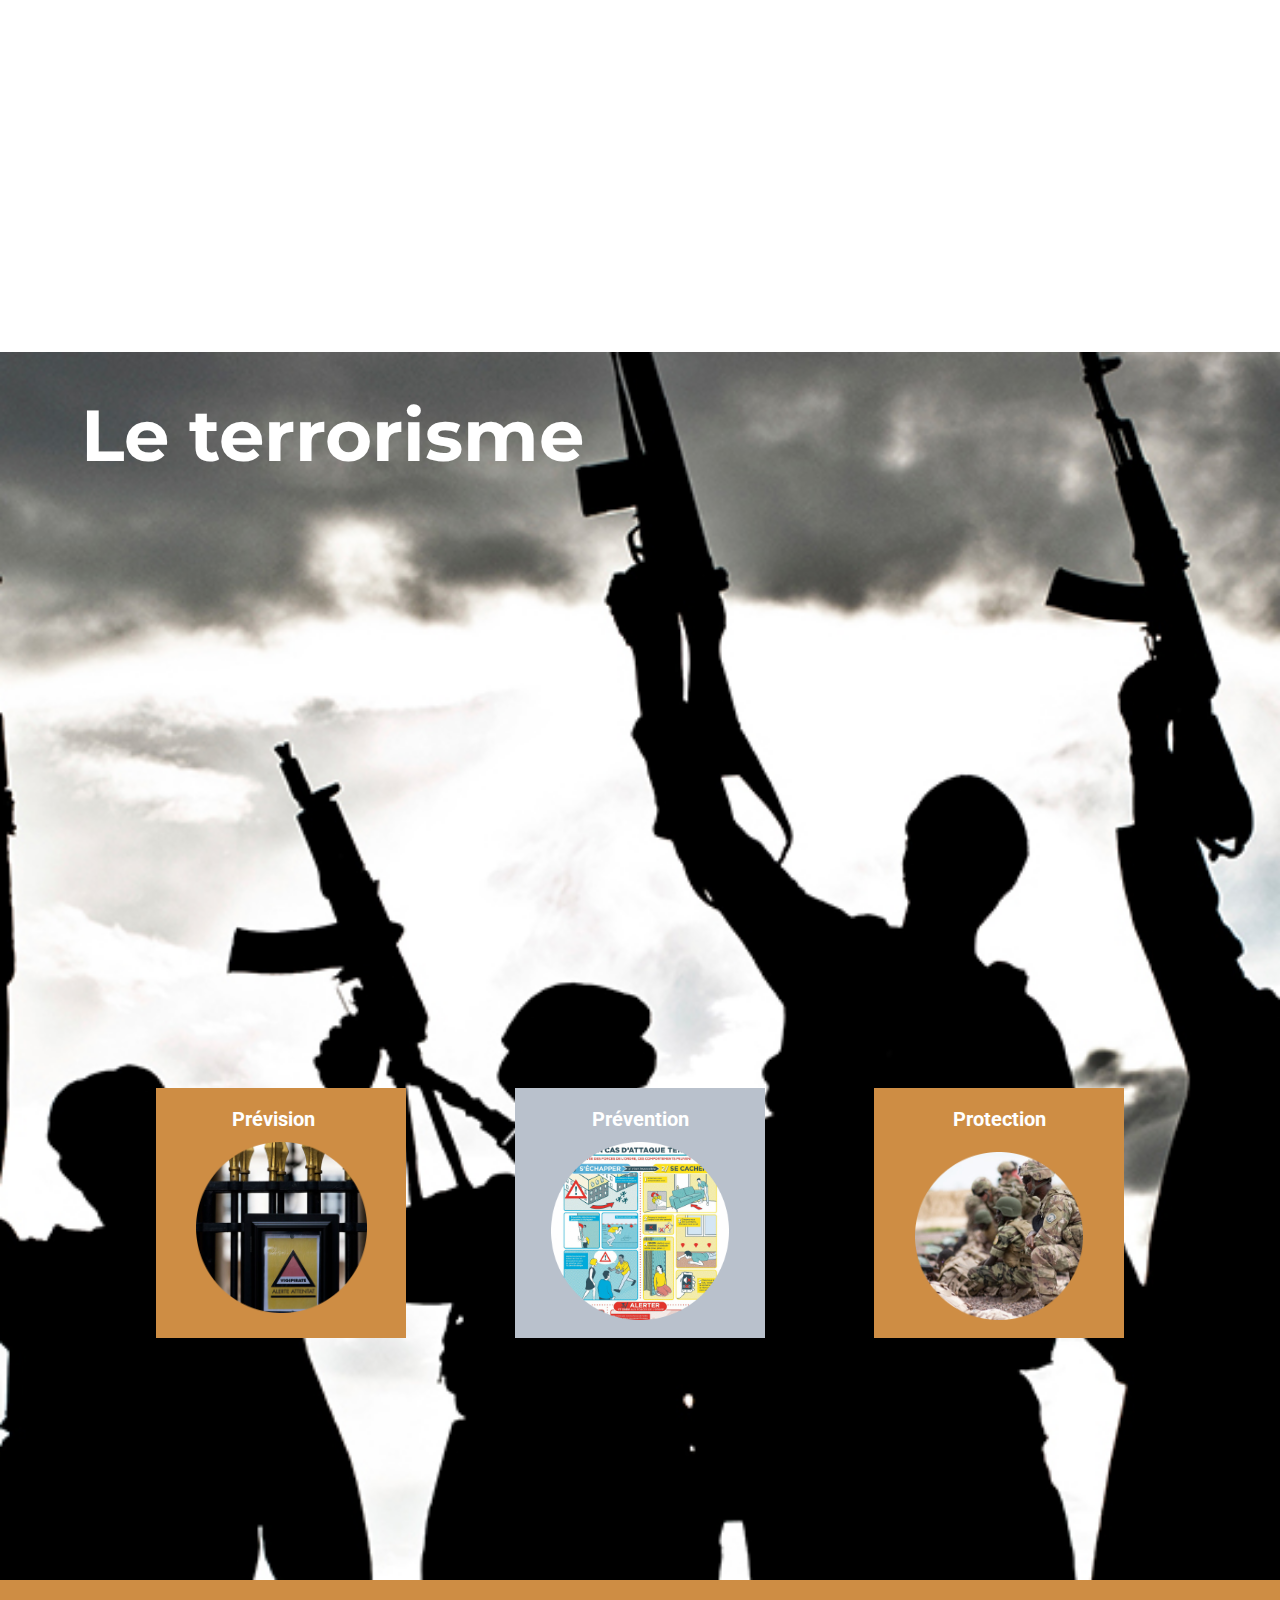
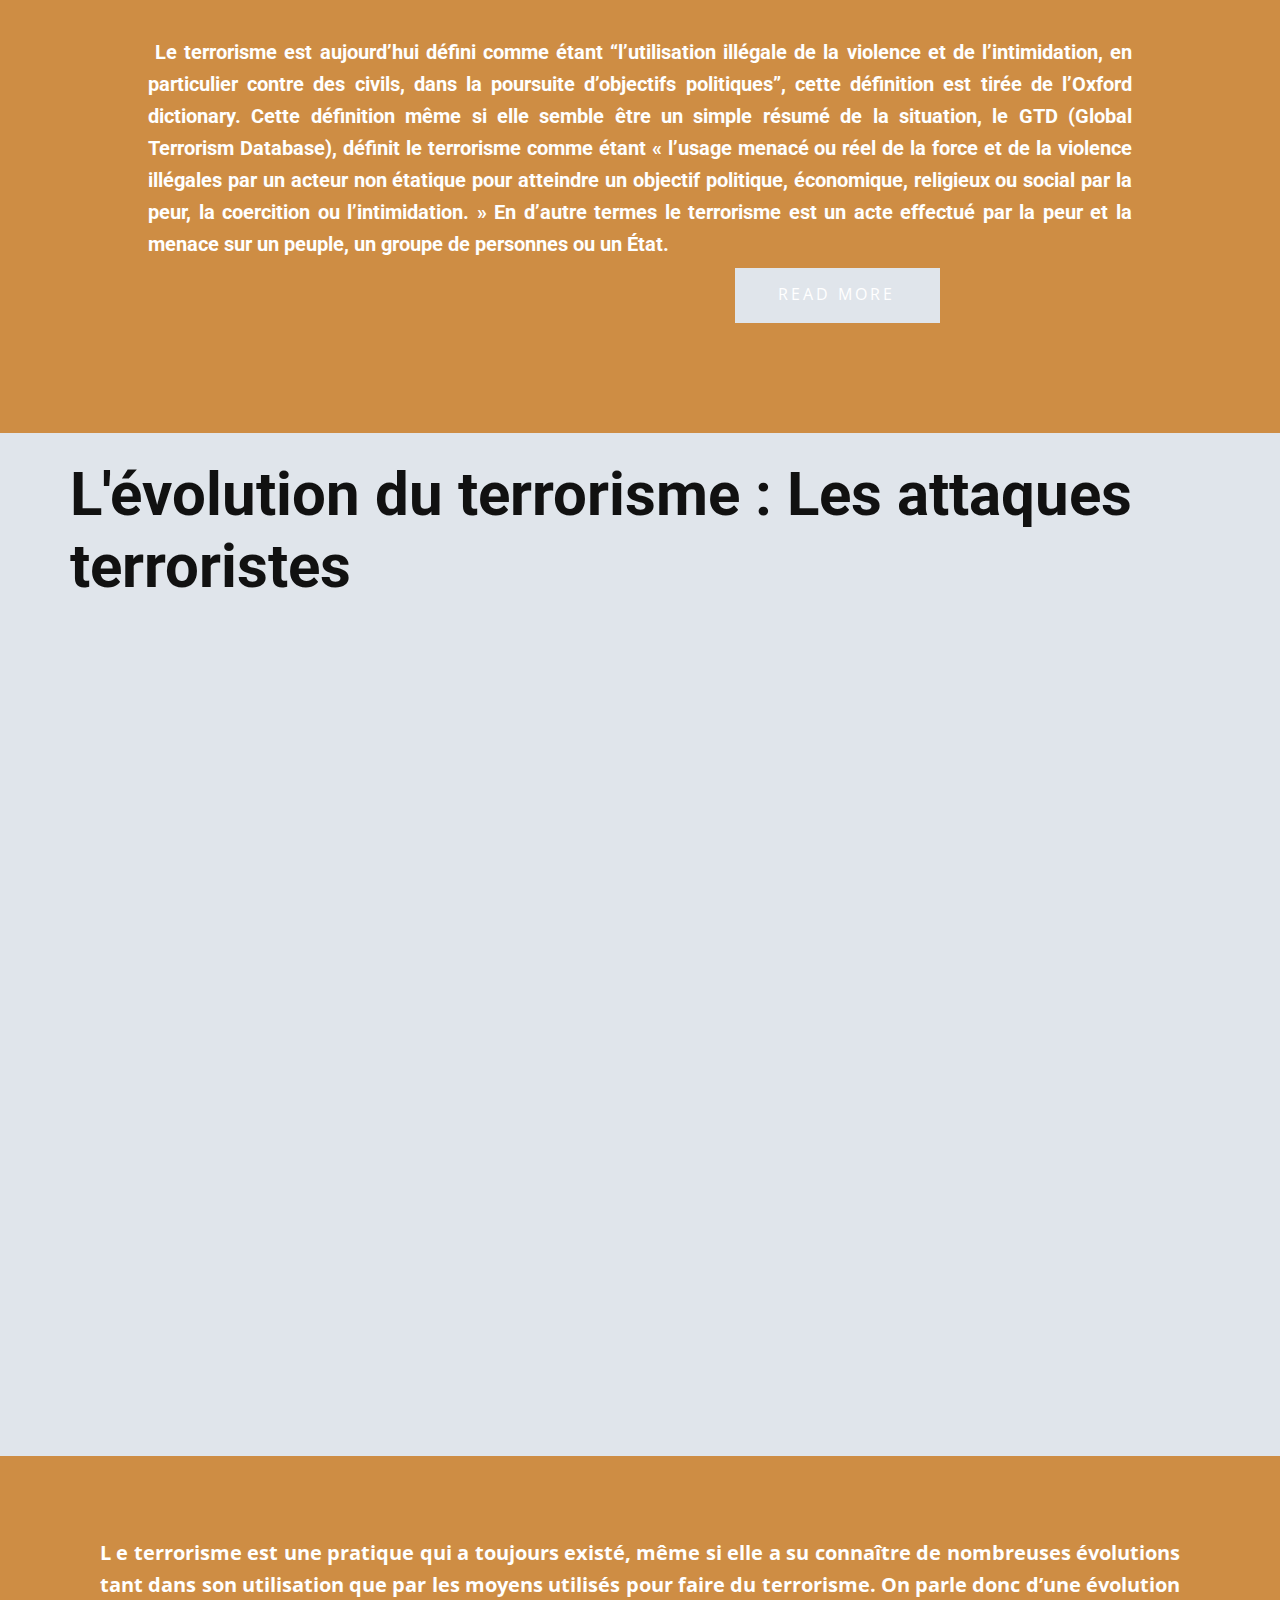
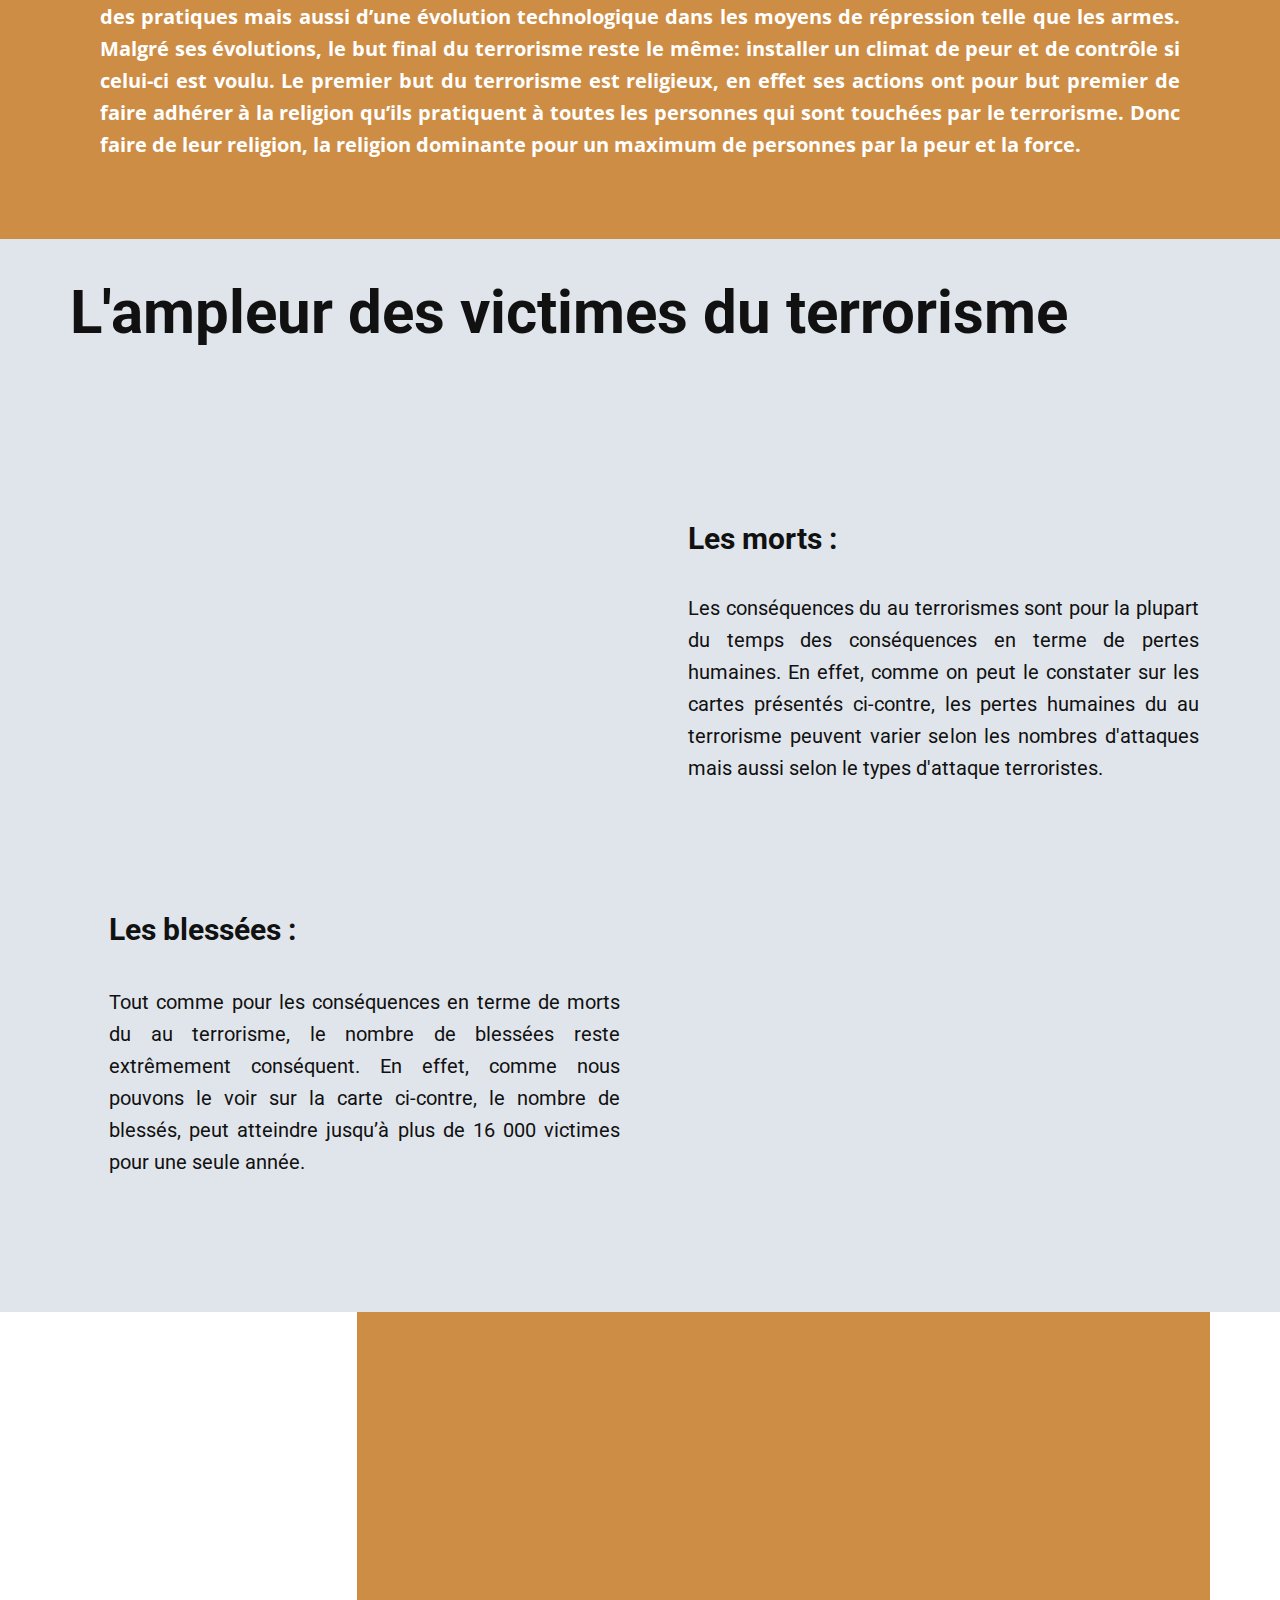
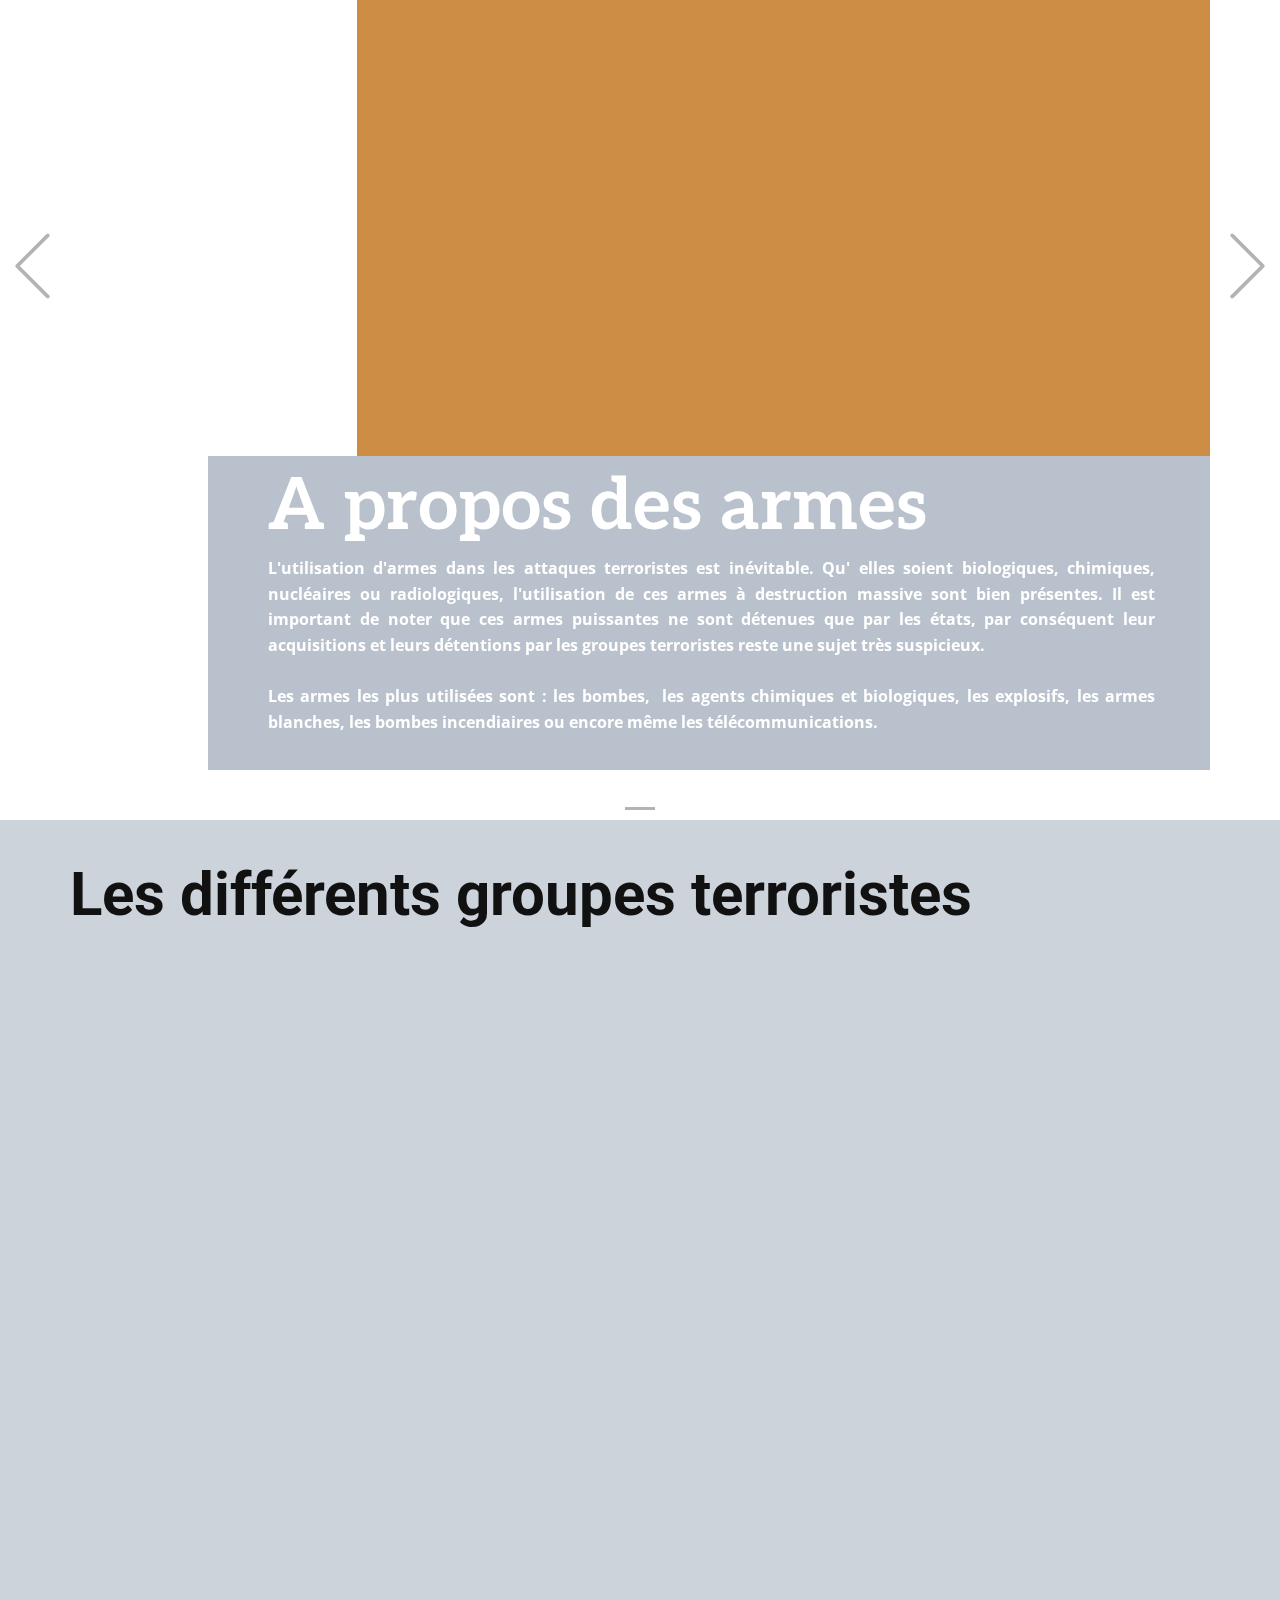
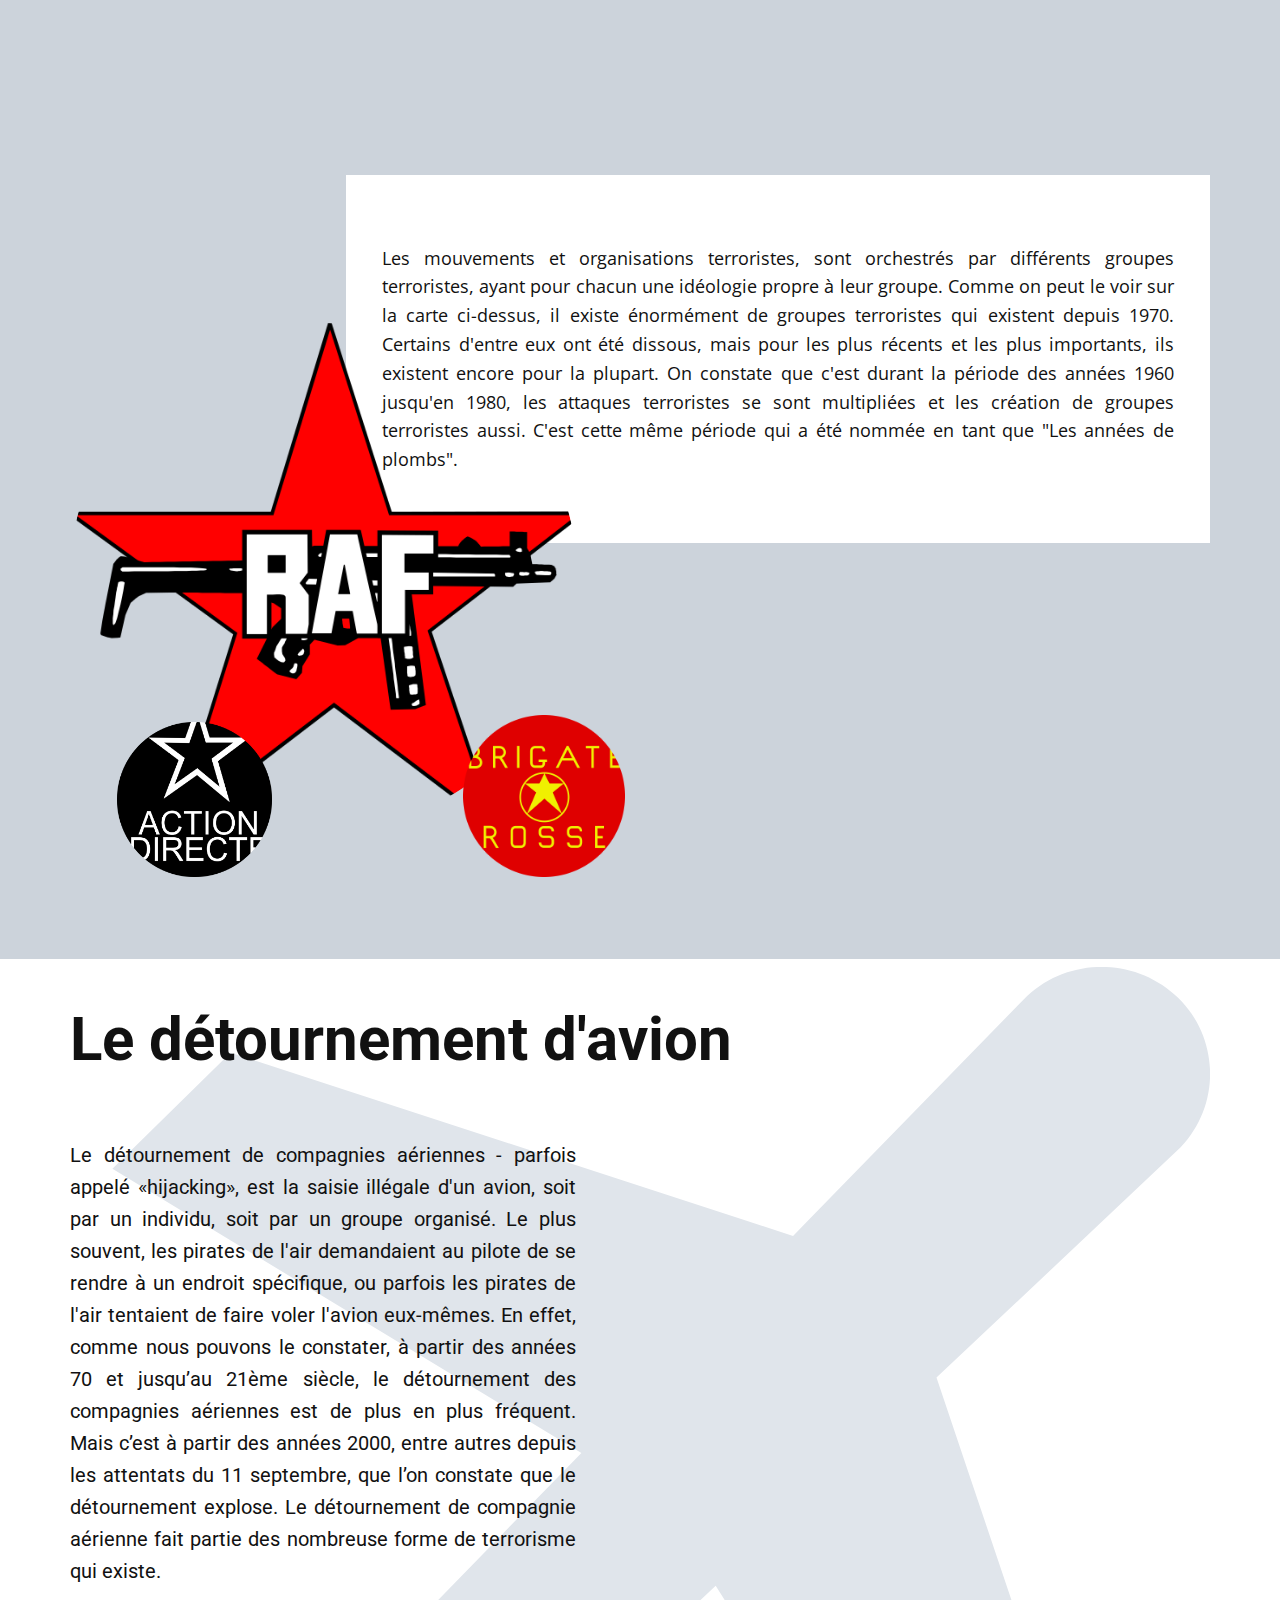
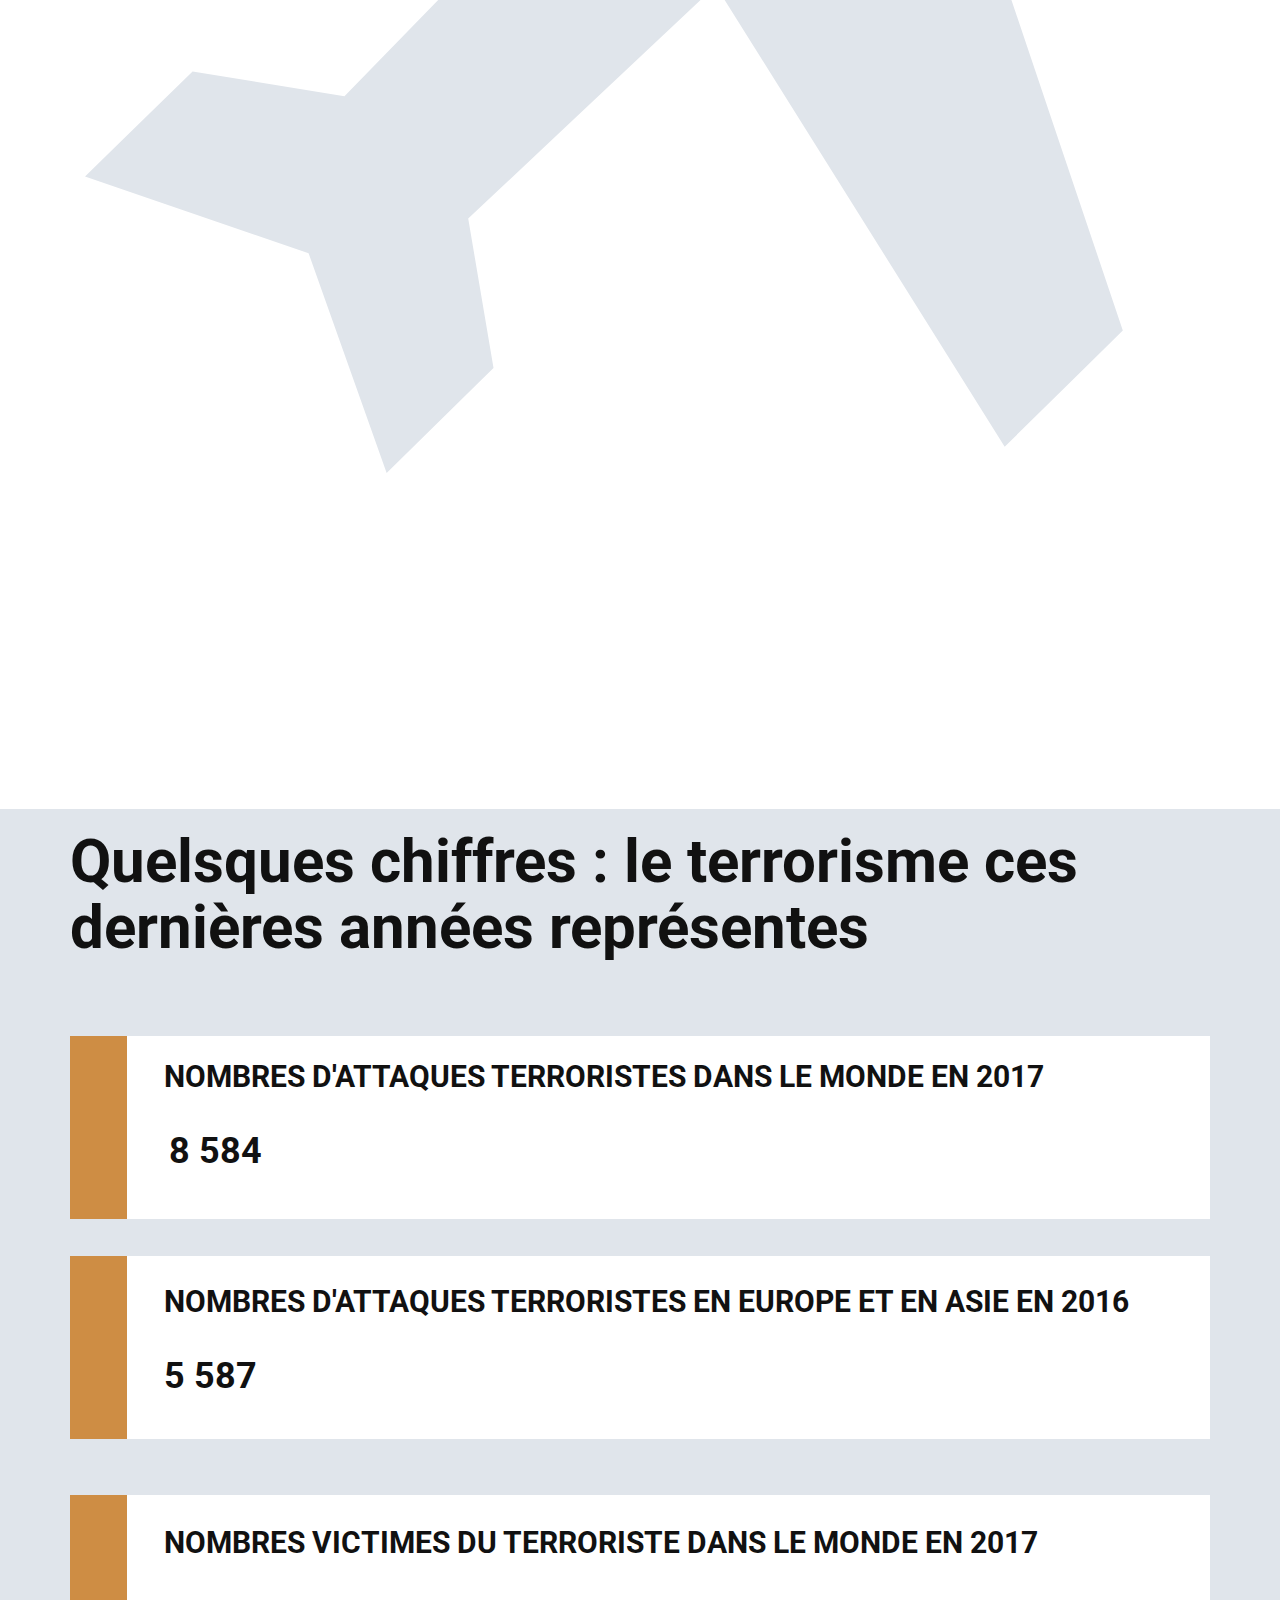
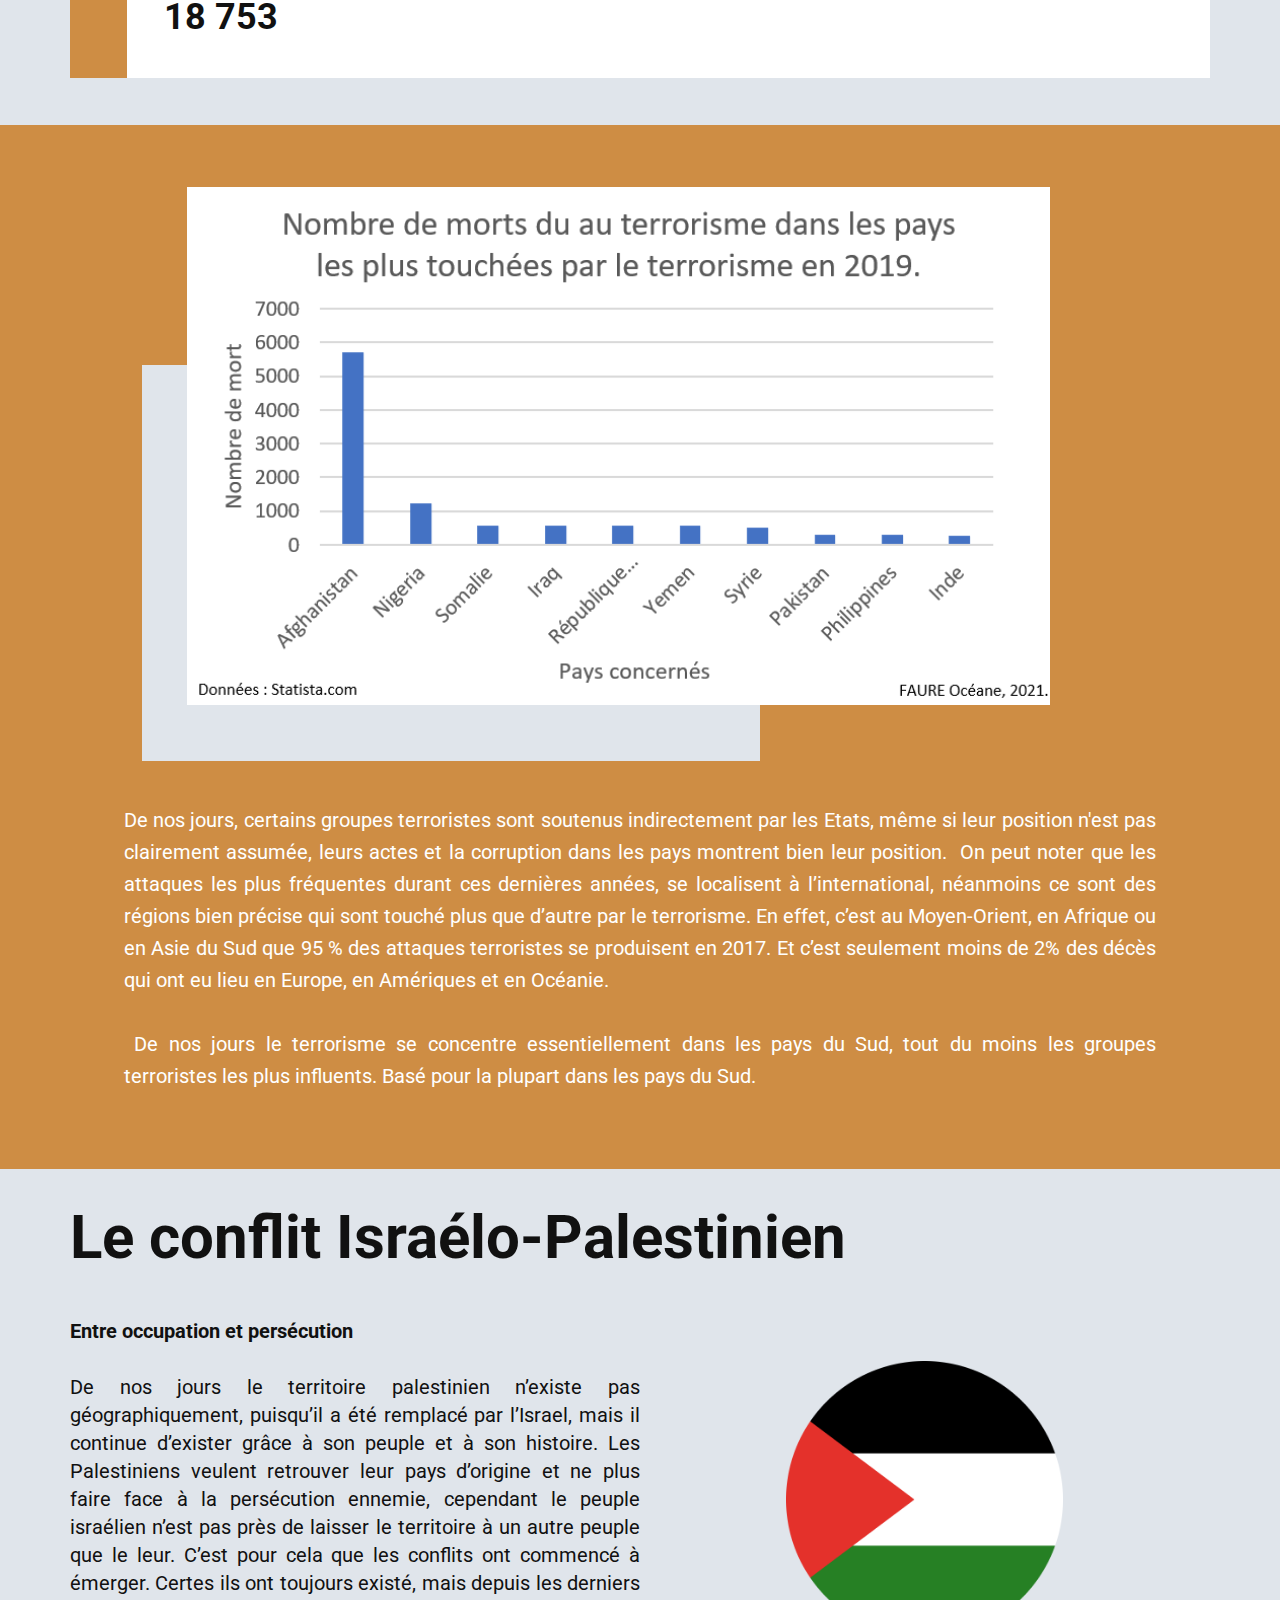
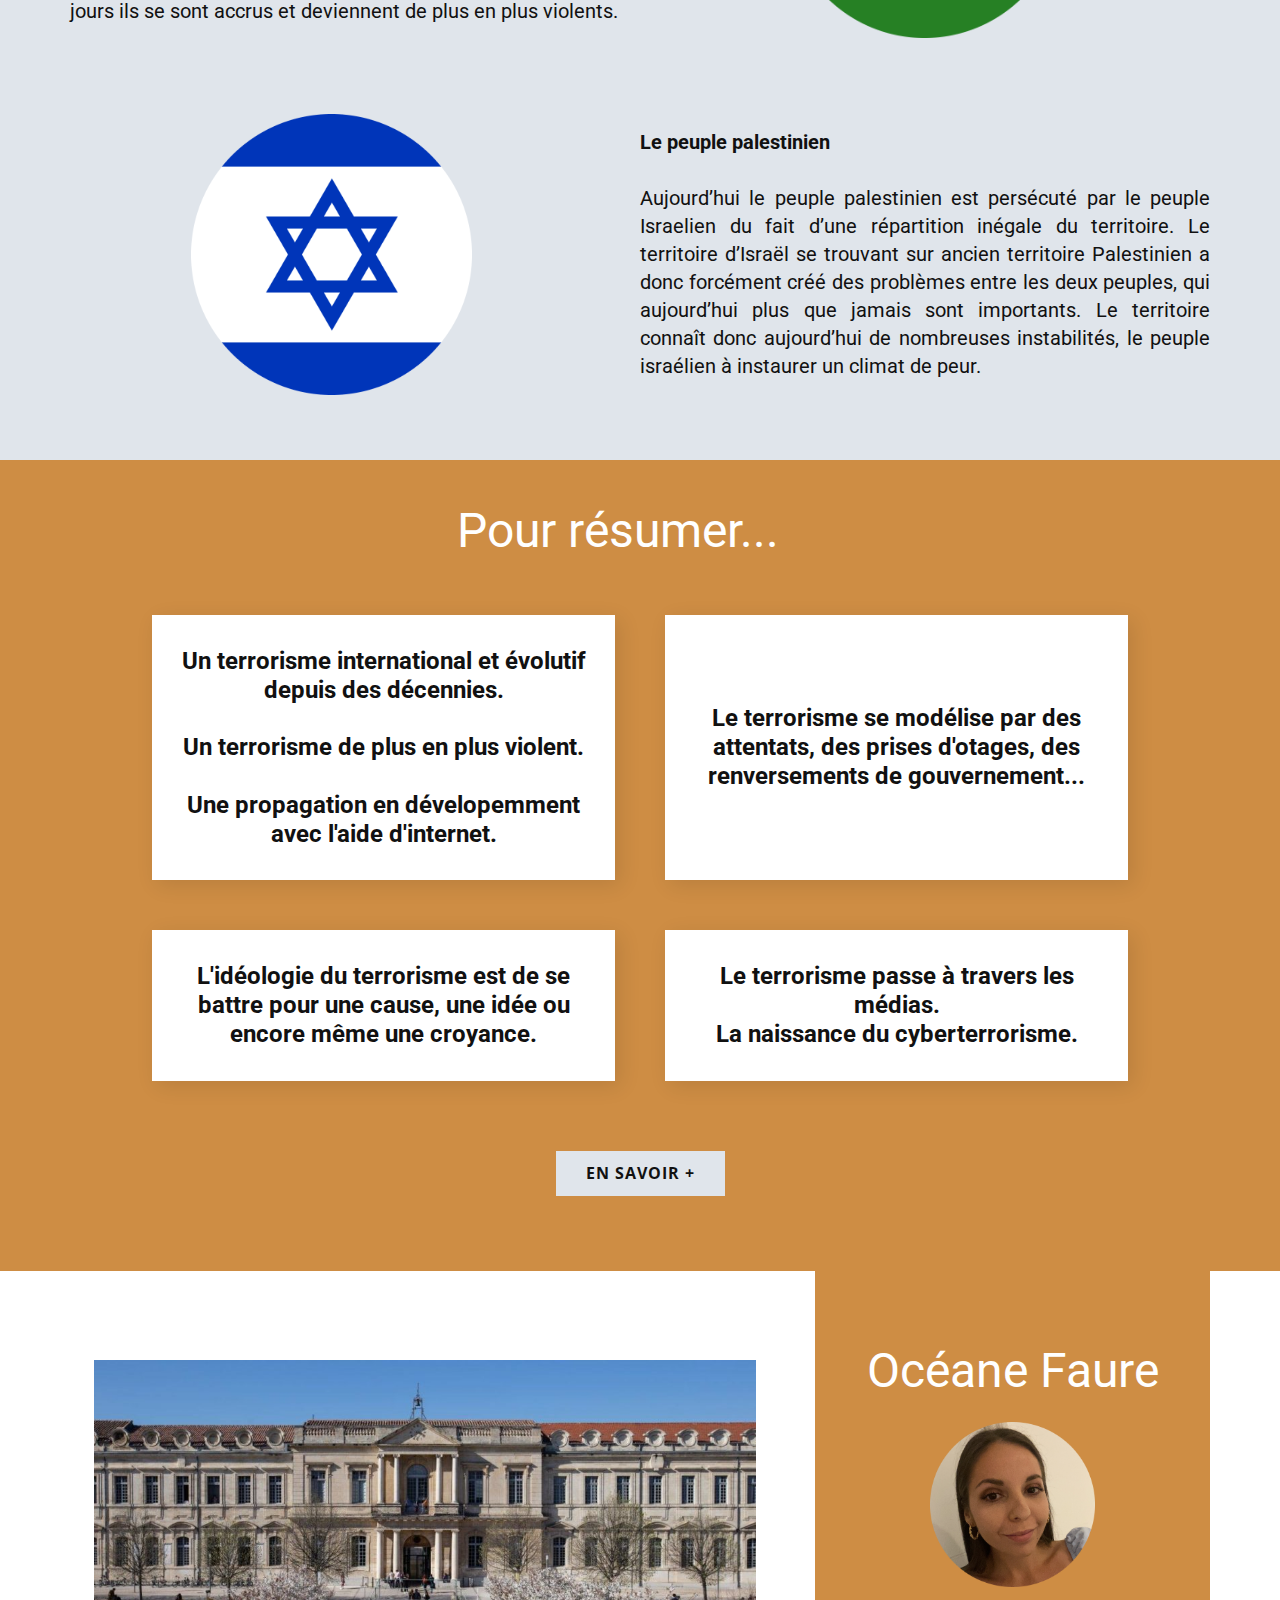
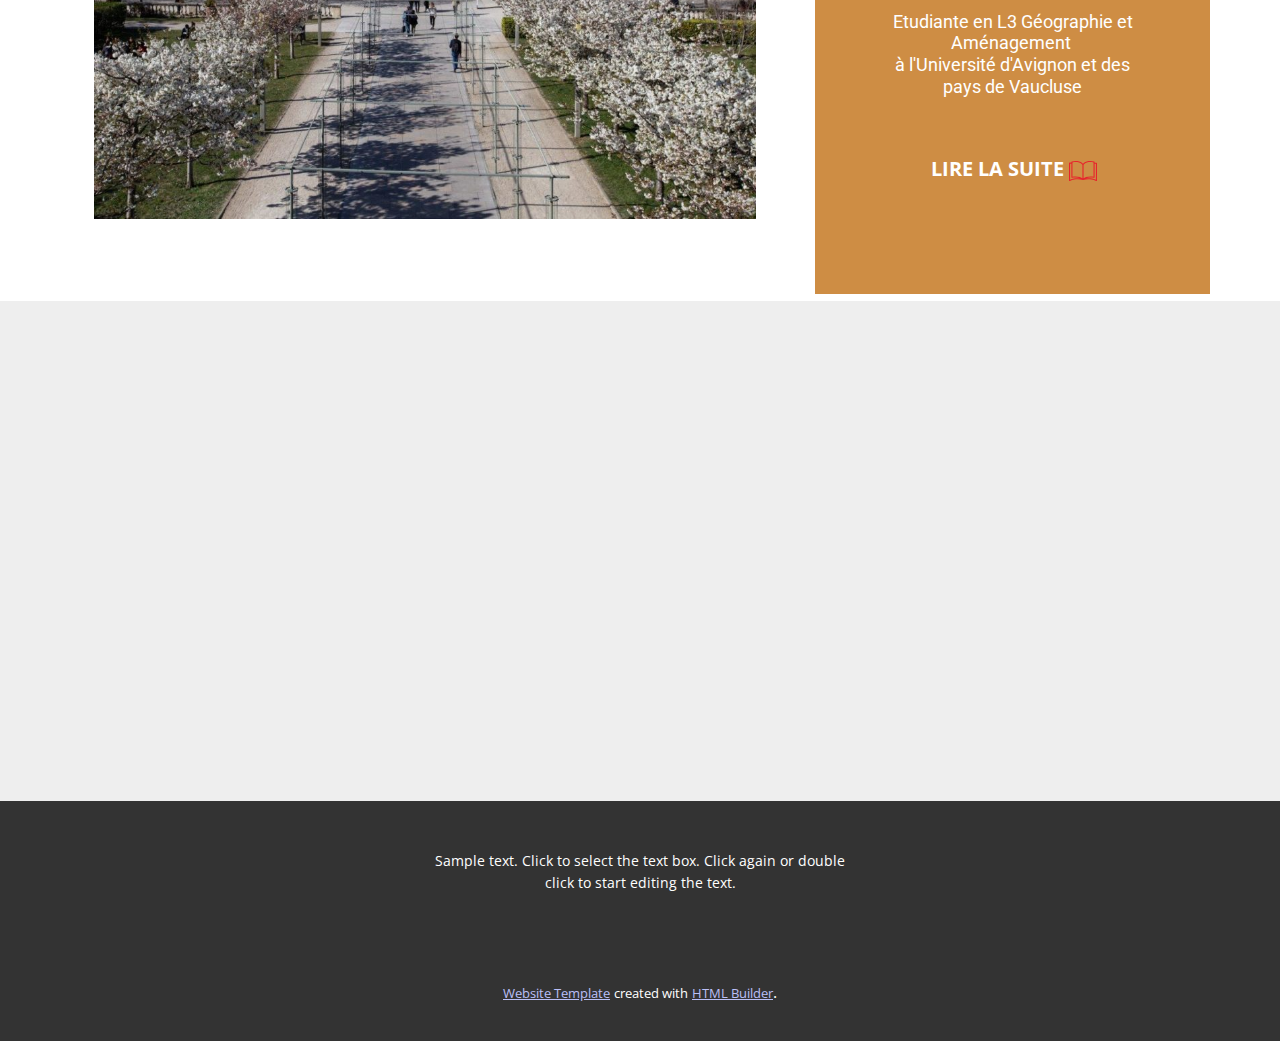
<file: Accueil.html>
<!DOCTYPE html>
<html style="font-size: 16px;">
  <head>
    <meta name="viewport" content="width=device-width, initial-scale=1.0">
    <meta charset="utf-8">
    <meta name="keywords" content="We power innovation because we are innovators, We help and solve your business problem, ​Preparing For Your Success Provide Best IT, Our Clients, ​We Provide You With High Quality IT Solution Services, ​Our Amazing Team">
    <meta name="description" content="">
    <meta name="page_type" content="np-template-header-footer-from-plugin">
    <title>Accueil</title>
    <link rel="stylesheet" href="nicepage.css" media="screen">
<link rel="stylesheet" href="Accueil.css" media="screen">
    <script class="u-script" type="text/javascript" src="jquery.js" defer=""></script>
    <script class="u-script" type="text/javascript" src="nicepage.js" defer=""></script>
    <meta name="generator" content="Nicepage 4.2.6, nicepage.com">
    <link id="u-theme-google-font" rel="stylesheet" href="https://fonts.googleapis.com/css?family=Roboto:100,100i,300,300i,400,400i,500,500i,700,700i,900,900i|Open+Sans:300,300i,400,400i,600,600i,700,700i,800,800i">
    <link id="u-page-google-font" rel="stylesheet" href="https://fonts.googleapis.com/css?family=Montserrat:100,100i,200,200i,300,300i,400,400i,500,500i,600,600i,700,700i,800,800i,900,900i|Aleo:300,300i,400,400i,700,700i">
    
    
    
    
    
    
    
    
    
    
    
    
    
    
    
    <script type="application/ld+json">{
		"@context": "http://schema.org",
		"@type": "Organization",
		"name": ""
}</script>
    <meta name="theme-color" content="#858df0">
    <meta property="og:title" content="Accueil">
    <meta property="og:type" content="website">
  </head>
  <body class="u-body"><header class="u-clearfix u-header u-header" id="sec-4337"><div class="u-align-left u-clearfix u-sheet u-sheet-1"></div></header>
    <section class="u-align-left u-clearfix u-image u-section-1" id="carousel_0c06" data-image-width="914" data-image-height="514">
      <div class="u-clearfix u-sheet u-sheet-1">
        <h1 class="u-custom-font u-font-montserrat u-text u-text-body-alt-color u-text-1" data-animation-name="slideIn" data-animation-duration="2000" data-animation-direction="Left">Le terrorisme</h1>
        <div class="u-palette-5-base u-preserve-proportions u-shape u-shape-rectangle u-shape-1"></div>
        <h6 class="u-align-center u-text u-text-body-alt-color u-text-2">Prévention</h6>
        <img class="u-image u-image-default u-preserve-proportions u-image-1" src="images/reagir-en-cas-d-attaque-terroriste-modified.png" alt="" data-image-width="960" data-image-height="960">
        <div class="u-custom-color-1 u-preserve-proportions u-shape u-shape-rectangle u-shape-2"></div>
        <h6 class="u-align-center u-text u-text-body-alt-color u-text-3">Prévision</h6>
        <img class="u-image u-image-default u-preserve-proportions u-image-2" src="images/plan-vigipirate_slide_full-modified.png" alt="" data-image-width="363" data-image-height="363">
        <div class="u-custom-color-1 u-preserve-proportions u-shape u-shape-rectangle u-shape-3"></div>
        <h6 class="u-align-center u-text u-text-body-alt-color u-text-4">Protection</h6>
        <img class="u-image u-image-default u-preserve-proportions u-image-3" src="images/unnamed-modified.png" alt="" data-image-width="359" data-image-height="359">
      </div>
    </section>
    <section class="u-clearfix u-custom-color-1 u-section-2" id="carousel_4abd">
      <div class="u-clearfix u-sheet u-sheet-1">
        <h6 class="u-align-justify u-text u-text-1">&nbsp;Le terrorisme est aujourd’hui défini comme étant “l’utilisation
illégale de la violence et de l’intimidation, en particulier
contre des civils, dans la poursuite d’objectifs politiques”,
cette définition est tirée de l’Oxford dictionary. Cette
définition même si elle semble être un simple résumé de la
situation, le GTD (Global Terrorism Database), définit le terrorisme
comme étant «&nbsp;l’usage menacé ou réel de la force et de la
violence illégales par un acteur non étatique pour atteindre un
objectif politique, économique, religieux ou social par la peur, la
coercition ou l’intimidation.&nbsp;» En d’autre termes le
terrorisme est un acte effectué par la peur et la menace sur un
peuple, un groupe de personnes ou un État.&nbsp; &nbsp;</h6>
        <a href="https://www.gouvernement.fr/risques/comprendre-le-terrorisme" class="u-border-none u-btn u-button-style u-custom u-palette-5-light-2 u-text-white u-btn-1" target="_blank">read more</a>
      </div>
    </section>
    <section class="u-align-center u-clearfix u-palette-5-light-2 u-section-3" id="carousel_d3fa">
      <div class="u-align-left u-clearfix u-sheet u-sheet-1">
        <h6 class="u-text u-text-default u-text-1">L'évolution du terrorisme : Les attaques terroristes</h6>
        <div class="u-clearfix u-custom-html u-expanded-width u-custom-html-1">
          <div class="tableauPlaceholder" id="viz1641384651546" style="position: relative">
            <object class="tableauViz" style="display:none;">
              <param name="host_url" value="https%3A%2F%2Fpublic.tableau.com%2F">
              <param name="embed_code_version" value="3">
              <param name="site_root" value="">
              <param name="name" value="Carte_Nombre_dattaque1/Feuille1">
              <param name="tabs" value="no">
              <param name="toolbar" value="yes">
              <param name="animate_transition" value="yes">
              <param name="display_static_image" value="yes">
              <param name="display_spinner" value="yes">
              <param name="display_overlay" value="yes">
              <param name="display_count" value="yes">
              <param name="language" value="fr-FR">
            </object>
          </div>
          <script type="text/javascript"> var divElement = document.getElementById('viz1641384651546');                    var vizElement = divElement.getElementsByTagName('object')[0];                    vizElement.style.width='100%';vizElement.style.height=(divElement.offsetWidth*0.75)+'px';                    var scriptElement = document.createElement('script');                    scriptElement.src = 'https://public.tableau.com/javascripts/api/viz_v1.js';                    vizElement.parentNode.insertBefore(scriptElement, vizElement); </script>
        </div>
      </div>
    </section>
    <section class="u-clearfix u-custom-color-1 u-section-4" id="carousel_5028">
      <div class="u-clearfix u-sheet u-valign-middle-lg u-valign-middle-md u-valign-middle-sm u-valign-middle-xs u-sheet-1">
        <div class="u-clearfix u-expanded-width u-layout-wrap u-layout-wrap-1">
          <div class="u-layout">
            <div class="u-layout-row">
              <div class="u-align-center-sm u-align-center-xs u-align-justify-lg u-align-justify-md u-align-justify-xl u-container-style u-layout-cell u-shape-rectangle u-size-60 u-layout-cell-1">
                <div class="u-container-layout u-container-layout-1">
                  <p class="u-text u-text-1">
                    <span style="font-weight: 700;">L</span>
                    <span style="font-weight: 700;">e terrorisme est
une pratique qui a toujours existé, même si elle a su connaître de
nombreuses évolutions tant dans son utilisation que par les moyens
utilisés pour faire du terrorisme. On parle donc d’une évolution
des pratiques mais aussi d’une évolution technologique dans les
moyens de répression telle que les armes. Malgré ses évolutions,
le but final du terrorisme reste le même: installer un climat de
peur et de contrôle si celui-ci est voulu. Le premier but du
terrorisme est religieux, en effet ses actions ont pour but premier
de faire adhérer à la religion qu’ils pratiquent à toutes les
personnes qui sont touchées par le terrorisme. Donc faire de leur
religion, la religion dominante pour un maximum de personnes par la
peur et la force.&nbsp; &nbsp;&nbsp;</span>
                  </p>
                </div>
              </div>
            </div>
          </div>
        </div>
      </div>
    </section>
    <section class="u-align-center u-border-2 u-border-palette-5-light-2 u-clearfix u-palette-5-light-2 u-section-5" id="carousel_a66d">
      <div class="u-align-left u-clearfix u-sheet u-sheet-1">
        <h1 class="u-text u-text-default u-text-1">L'ampleur des victimes du terrorisme</h1>
        <div class="u-clearfix u-custom-html u-custom-html-1">
          <div class="tableauPlaceholder" id="viz1641385095266" style="position: relative">
            <object class="tableauViz" style="display:none;">
              <param name="host_url" value="https%3A%2F%2Fpublic.tableau.com%2F">
              <param name="embed_code_version" value="3">
              <param name="site_root" value="">
              <param name="name" value="NB_mort_RAND/Feuille1">
              <param name="tabs" value="no">
              <param name="toolbar" value="yes">
              <param name="animate_transition" value="yes">
              <param name="display_static_image" value="yes">
              <param name="display_spinner" value="yes">
              <param name="display_overlay" value="yes">
              <param name="display_count" value="yes">
              <param name="language" value="fr-FR">
            </object>
          </div>
          <script type="text/javascript"> var divElement = document.getElementById('viz1641385095266');                    var vizElement = divElement.getElementsByTagName('object')[0];                    vizElement.style.width='100%';vizElement.style.height=(divElement.offsetWidth*0.75)+'px';                    var scriptElement = document.createElement('script');                    scriptElement.src = 'https://public.tableau.com/javascripts/api/viz_v1.js';                    vizElement.parentNode.insertBefore(scriptElement, vizElement); </script>
        </div>
        <h6 class="u-align-justify u-text u-text-2">
          <span style="font-weight: 700; font-size: 1.875rem;"> Les morts :&nbsp; &nbsp;<br>
          </span>
          <br>
          <span style="font-size: 1.25rem;">Les conséquences du
au terrorismes sont pour la plupart du temps des conséquences en
terme de pertes humaines. En effet, comme on peut le constater sur
les cartes présentés ci-contre, les pertes humaines du au
terrorisme peuvent varier selon les nombres d'attaques mais aussi
selon le types d'attaque terroristes.&nbsp;</span>
        </h6>
        <div class="u-clearfix u-custom-html u-custom-html-2">
          <div class="tableauPlaceholder" id="viz1641385223806" style="position: relative">
            <object class="tableauViz" style="display:none;">
              <param name="host_url" value="https%3A%2F%2Fpublic.tableau.com%2F">
              <param name="embed_code_version" value="3">
              <param name="site_root" value="">
              <param name="name" value="NB_blesss_RAND/Feuille1">
              <param name="tabs" value="no">
              <param name="toolbar" value="yes">
              <param name="animate_transition" value="yes">
              <param name="display_static_image" value="yes">
              <param name="display_spinner" value="yes">
              <param name="display_overlay" value="yes">
              <param name="display_count" value="yes">
              <param name="language" value="fr-FR">
            </object>
          </div>
          <script type="text/javascript"> var divElement = document.getElementById('viz1641385223806');                    var vizElement = divElement.getElementsByTagName('object')[0];                    vizElement.style.width='100%';vizElement.style.height=(divElement.offsetWidth*0.75)+'px';                    var scriptElement = document.createElement('script');                    scriptElement.src = 'https://public.tableau.com/javascripts/api/viz_v1.js';                    vizElement.parentNode.insertBefore(scriptElement, vizElement); </script>
        </div>
        <h6 class="u-align-justify u-text u-text-3">
          <span style="font-size: 1.875rem;"> Les blessées&nbsp;:&nbsp;<br>
          </span>
          <br>
          <span style="font-weight: 400;">Tout comme pour les
conséquences en terme de morts du au terrorisme, le nombre de
blessées reste extrêmement conséquent. En effet, comme nous
pouvons le voir sur la carte ci-contre, le nombre de blessés, peut
atteindre jusqu’à plus de 16 000 victimes pour une seule année.&nbsp; </span>
        </h6>
      </div>
    </section>
    <section class="u-carousel u-slide u-block-159b-1" id="carousel_d63c" data-interval="5000" data-u-ride="carousel">
      <ol class="u-absolute-hcenter u-carousel-indicators u-block-159b-2">
        <li data-u-target="#carousel_d63c" data-u-slide-to="0" class="u-active u-grey-30"></li>
      </ol>
      <div class="u-carousel-inner" role="listbox">
        <div class="u-active u-carousel-item u-clearfix u-section-6-1">
          <div class="u-clearfix u-sheet u-sheet-1">
            <div class="u-custom-color-1 u-expanded-width-sm u-expanded-width-xs u-shape u-shape-rectangle u-shape-1"></div>
            <div class="u-clearfix u-custom-html u-custom-html-1">
              <div class="tableauPlaceholder" id="viz1641385830929" style="position: relative">
                <object class="tableauViz" style="display:none;">
                  <param name="host_url" value="https%3A%2F%2Fpublic.tableau.com%2F">
                  <param name="embed_code_version" value="3">
                  <param name="site_root" value="">
                  <param name="name" value="Armes_utilises_RAND/Feuille1">
                  <param name="tabs" value="no">
                  <param name="toolbar" value="yes">
                  <param name="animate_transition" value="yes">
                  <param name="display_static_image" value="yes">
                  <param name="display_spinner" value="yes">
                  <param name="display_overlay" value="yes">
                  <param name="display_count" value="yes">
                  <param name="language" value="fr-FR">
                </object>
              </div>
              <script type="text/javascript"> var divElement = document.getElementById('viz1641385830929');                    var vizElement = divElement.getElementsByTagName('object')[0];                    vizElement.style.width='100%';vizElement.style.height=(divElement.offsetWidth*0.75)+'px';                    var scriptElement = document.createElement('script');                    scriptElement.src = 'https://public.tableau.com/javascripts/api/viz_v1.js';                    vizElement.parentNode.insertBefore(scriptElement, vizElement); </script>
            </div>
            <div class="u-clearfix u-layout-wrap u-layout-wrap-1">
              <div class="u-gutter-0 u-layout">
                <div class="u-layout-row">
                  <div class="u-size-60">
                    <div class="u-layout-col">
                      <div class="u-container-style u-layout-cell u-left-cell u-palette-5-base u-size-60 u-layout-cell-1">
                        <div class="u-container-layout u-container-layout-1">
                          <h1 class="u-align-left u-custom-font u-text u-text-white u-title u-text-1">A propos des armes</h1>
                          <p class="u-align-justify u-text u-text-white u-text-2"><b>L'utilisation d'armes dans les attaques terroristes est
inévitable. Qu' elles soient biologiques, chimiques, nucléaires ou
radiologiques, l'utilisation de ces armes à destruction massive sont
bien présentes. Il est important de noter que ces armes puissantes
ne sont détenues que par les états, par conséquent leur
acquisitions et leurs détentions par les groupes terroristes reste
une sujet très suspicieux.&nbsp;</b>
                            <br>
                            <br><b>Les armes les
plus utilisées sont : les bombes,&nbsp; les agents chimiques et
biologiques, les explosifs, les armes blanches, les bombes
incendiaires ou encore même les télécommunications.&nbsp;</b>
                          </p>
                        </div>
                      </div>
                    </div>
                  </div>
                </div>
              </div>
            </div>
          </div>
        </div>
      </div>
      <a class="u-absolute-vcenter u-carousel-control u-carousel-control-prev u-text-grey-30 u-block-159b-3" href="#carousel_d63c" role="button" data-u-slide="prev">
        <span aria-hidden="true">
          <svg viewBox="0 0 477.175 477.175"><path d="M145.188,238.575l215.5-215.5c5.3-5.3,5.3-13.8,0-19.1s-13.8-5.3-19.1,0l-225.1,225.1c-5.3,5.3-5.3,13.8,0,19.1l225.1,225
                    c2.6,2.6,6.1,4,9.5,4s6.9-1.3,9.5-4c5.3-5.3,5.3-13.8,0-19.1L145.188,238.575z"></path></svg>
        </span>
        <span class="sr-only">Previous</span>
      </a>
      <a class="u-absolute-vcenter u-carousel-control u-carousel-control-next u-text-grey-30 u-block-159b-4" href="#carousel_d63c" role="button" data-u-slide="next">
        <span aria-hidden="true">
          <svg viewBox="0 0 477.175 477.175"><path d="M360.731,229.075l-225.1-225.1c-5.3-5.3-13.8-5.3-19.1,0s-5.3,13.8,0,19.1l215.5,215.5l-215.5,215.5
                    c-5.3,5.3-5.3,13.8,0,19.1c2.6,2.6,6.1,4,9.5,4c3.4,0,6.9-1.3,9.5-4l225.1-225.1C365.931,242.875,365.931,234.275,360.731,229.075z"></path></svg>
        </span>
        <span class="sr-only">Next</span>
      </a>
    </section>
    <section class="u-clearfix u-palette-5-light-1 u-section-7" id="carousel_4d70">
      <div class="u-clearfix u-sheet u-sheet-1">
        <h1 class="u-text u-text-default u-text-1">
          <span style="font-size: 3.75rem; font-weight: 700;">Les différents groupes terroristes<br>
          </span>
          <br>
        </h1>
        <div class="u-clearfix u-custom-html u-expanded-width u-custom-html-1">
          <div class="tableauPlaceholder" id="viz1641386147918" style="position: relative">
            <object class="tableauViz" style="display:none;">
              <param name="host_url" value="https%3A%2F%2Fpublic.tableau.com%2F">
              <param name="embed_code_version" value="3">
              <param name="site_root" value="">
              <param name="name" value="Groupes_Terroristes_RAND/Tableaudebord1">
              <param name="tabs" value="no">
              <param name="toolbar" value="yes">
              <param name="animate_transition" value="yes">
              <param name="display_static_image" value="yes">
              <param name="display_spinner" value="yes">
              <param name="display_overlay" value="yes">
              <param name="display_count" value="yes">
              <param name="language" value="fr-FR">
            </object>
          </div>
          <script type="text/javascript"> var divElement = document.getElementById('viz1641386147918');                    var vizElement = divElement.getElementsByTagName('object')[0];                    if ( divElement.offsetWidth > 800 ) { vizElement.style.width='1000px';vizElement.style.height='827px';} else if ( divElement.offsetWidth > 500 ) { vizElement.style.width='1000px';vizElement.style.height='827px';} else { vizElement.style.width='100%';vizElement.style.height='777px';}                     var scriptElement = document.createElement('script');                    scriptElement.src = 'https://public.tableau.com/javascripts/api/viz_v1.js';                    vizElement.parentNode.insertBefore(scriptElement, vizElement); </script>
        </div>
        <div class="u-container-style u-group u-white u-group-1">
          <div class="u-container-layout u-valign-middle u-container-layout-1">
            <p class="u-align-justify u-text u-text-2"> Les mouvements et organisations terroristes, sont orchestrés par
différents groupes terroristes, ayant pour chacun une idéologie
propre à leur groupe. Comme on peut le voir sur la carte ci-dessus,
il existe énormément de groupes terroristes qui existent depuis
1970. Certains d'entre eux ont été dissous, mais pour les plus
récents et les plus importants, ils existent encore pour la plupart.
On constate que c'est durant la période des années 1960 jusqu'en
1980, les attaques terroristes se sont multipliées et les création
de groupes terroristes aussi. C'est cette même période qui a été
nommée en tant que "Les années de plombs". </p>
          </div>
        </div>
        <div alt="" class="u-image u-image-circle u-image-1" data-image-width="1170" data-image-height="1170"></div>
        <div class="u-palette-5-light-2 u-shape u-shape-circle u-shape-1" data-animation-name="fadeIn" data-animation-duration="1000" data-animation-direction="Left"></div>
        <div class="u-palette-5-light-2 u-shape u-shape-circle u-shape-2" data-animation-name="fadeIn" data-animation-duration="1000" data-animation-direction="Left"></div>
        <img class="u-image u-image-default u-preserve-proportions u-image-2" src="images/1200px-Flag_of_the_Brigate_Rosse.svg-modified.png" alt="" data-image-width="800" data-image-height="800">
        <img class="u-image u-image-default u-preserve-proportions u-image-3" src="images/1200px-Action_Directe.svg-modified.png" alt="" data-image-width="1149" data-image-height="1149">
      </div>
    </section>
    <section class="u-clearfix u-section-8" id="sec-5c3d">
      <div class="u-clearfix u-sheet u-sheet-1">
        <div class="u-shape u-shape-svg u-text-palette-5-light-2 u-white u-shape-1">
          <svg class="u-svg-link" preserveAspectRatio="none" viewBox="0 0 160 160" style=""><use xmlns:xlink="http://www.w3.org/1999/xlink" xlink:href="#svg-3825"></use></svg>
          <svg class="u-svg-content" viewBox="0 0 160 160" x="0px" y="0px" id="svg-3825"><g><g><path d="M155.5,4.5c-6.1-6.1-16.1-6-22,0.2l-32.8,34.2l-80-26.5L3.9,29.2l66.7,41.1l-33.7,35.2l-21.6-3.6L0,117.1l31.8,11.1
			L42.9,160l15.2-15.2l-3.6-21.6l35.2-33.7l41.1,66.7l16.8-16.8l-26.5-80l34.2-32.8C161.5,20.6,161.6,10.6,155.5,4.5z"></path>
</g>
</g></svg>
        </div>
        <h1 class="u-text u-text-default u-text-1">Le détournement d'avion</h1>
        <h6 class="u-align-justify u-text u-text-2"> Le détournement de compagnies aériennes - parfois appelé
«hijacking», est la saisie illégale d'un avion, soit par un
individu, soit par un groupe organisé. Le plus souvent, les pirates
de l'air demandaient au pilote de se rendre à un endroit spécifique,
ou parfois les pirates de l'air tentaient de faire voler l'avion
eux-mêmes. En effet, comme nous pouvons le constater, à partir des
années 70 et jusqu’au 21ème siècle, le détournement des
compagnies aériennes est de plus en plus fréquent. Mais c’est à
partir des années 2000, entre autres depuis les attentats du 11
septembre, que l’on constate que le détournement explose. Le
détournement de compagnie aérienne fait partie des nombreuse forme
de terrorisme qui existe.&nbsp; &nbsp; </h6>
        <div class="u-video u-video-contain u-video-1">
          <div class="embed-responsive embed-responsive-1">
            <iframe style="position: absolute;top: 0;left: 0;width: 100%;height: 100%;" class="embed-responsive-item" src="https://www.youtube.com/embed/JJ70vt3FQb4?mute=0&amp;showinfo=0&amp;controls=0&amp;start=0" frameborder="0" allowfullscreen=""></iframe>
          </div>
        </div>
        <div class="u-clearfix u-custom-html u-expanded-width u-custom-html-1">
          <div class="tableauPlaceholder" id="viz1641386925888" style="position: relative">
            <object class="tableauViz" style="display:none;">
              <param name="host_url" value="https%3A%2F%2Fpublic.tableau.com%2F">
              <param name="embed_code_version" value="3">
              <param name="site_root" value="">
              <param name="name" value="Graphique_hijacking/Feuille1">
              <param name="tabs" value="no">
              <param name="toolbar" value="yes">
              <param name="animate_transition" value="yes">
              <param name="display_static_image" value="yes">
              <param name="display_spinner" value="yes">
              <param name="display_overlay" value="yes">
              <param name="display_count" value="yes">
              <param name="language" value="fr-FR">
            </object>
          </div>
          <script type="text/javascript"> var divElement = document.getElementById('viz1641386925888');                    var vizElement = divElement.getElementsByTagName('object')[0];                    vizElement.style.width='100%';vizElement.style.height=(divElement.offsetWidth*0.75)+'px';                    var scriptElement = document.createElement('script');                    scriptElement.src = 'https://public.tableau.com/javascripts/api/viz_v1.js';                    vizElement.parentNode.insertBefore(scriptElement, vizElement); </script>
        </div>
      </div>
    </section>
    <section class="u-clearfix u-palette-5-light-2 u-section-9" id="sec-15b9">
      <div class="u-clearfix u-sheet u-sheet-1">
        <h1 class="u-text u-text-default u-text-1">Quelsques chiffres : le terrorisme ces dernières années représentes</h1>
        <div class="u-expanded-width u-shape u-shape-rectangle u-white u-shape-1"></div>
        <div class="u-custom-color-1 u-shape u-shape-rectangle u-shape-2"></div>
        <h1 class="u-text u-text-default u-text-2">NOMBRES D'ATTAQUES TERRORISTES DANS LE MONDE EN 2017</h1>
        <h6 class="u-text u-text-default u-text-3">8 584</h6>
        <div class="u-expanded-width u-shape u-shape-rectangle u-white u-shape-3"></div>
        <div class="u-custom-color-1 u-shape u-shape-rectangle u-shape-4"></div>
        <h1 class="u-text u-text-default u-text-4">NOMBRES D'ATTAQUES TERRORISTES EN EUROPE ET EN ASIE EN 2016</h1>
        <h6 class="u-text u-text-default u-text-5">5 587</h6>
        <div class="u-expanded-width u-shape u-shape-rectangle u-white u-shape-5"></div>
        <div class="u-custom-color-1 u-shape u-shape-rectangle u-shape-6"></div>
        <h1 class="u-text u-text-default u-text-6">NOMBRES VICTIMES DU TERRORISTE DANS LE MONDE EN 2017</h1>
        <h6 class="u-text u-text-default u-text-7">18 753</h6>
      </div>
    </section>
    <section class="u-clearfix u-custom-color-1 u-section-10" id="sec-01d5">
      <div class="u-clearfix u-sheet u-sheet-1">
        <div class="u-palette-5-light-2 u-shape u-shape-rectangle u-shape-1"></div>
        <img class="u-image u-image-default u-image-1" src="images/graphique.png" alt="" data-image-width="851" data-image-height="511">
        <h6 class="u-align-justify u-text u-text-1"> De nos jours, certains groupes terroristes sont soutenus
indirectement par les Etats, même si leur position n'est pas
clairement assumée, leurs actes et la corruption dans les pays
montrent bien leur position.&nbsp; On peut noter que les attaques les
plus fréquentes durant ces dernières années, se localisent à
l’international, néanmoins ce sont des régions bien précise qui
sont touché plus que d’autre par le terrorisme. En effet, c’est
au Moyen-Orient, en Afrique ou en Asie du Sud que 95 % des attaques
terroristes se produisent en 2017. Et c’est seulement moins de 2%
des décès qui ont eu lieu en Europe, en Amériques et en Océanie.&nbsp;<br>&nbsp;<br>&nbsp;De nos jours
le terrorisme se concentre essentiellement dans les pays du Sud, tout
du moins les groupes terroristes les plus influents. Basé pour la
plupart dans les pays du Sud.&nbsp; &nbsp;
        </h6>
      </div>
    </section>
    <section class="u-clearfix u-palette-5-light-2 u-section-11" id="sec-bfa2">
      <div class="u-clearfix u-sheet u-sheet-1">
        <h1 class="u-text u-text-default u-text-1">Le conflit Israélo-Palestinien&nbsp;</h1>
        <h6 class="u-align-justify u-text u-text-2">
          <span style="font-weight: 700;"> Entre occupation et persécution&nbsp;<br>
          </span>
          <br>De nos jours le
territoire palestinien n’existe pas géographiquement, puisqu’il
a été remplacé par l’Israel, mais il continue d’exister grâce
à son peuple et à son histoire. Les Palestiniens veulent retrouver
leur pays d’origine et ne plus faire face à la persécution
ennemie, cependant le peuple israélien n’est pas près de laisser
le territoire à un autre peuple que le leur. C’est pour cela que
les conflits ont commencé à émerger. Certes ils ont toujours
existé, mais depuis les derniers jours ils se sont accrus et
deviennent de plus en plus violents.&nbsp; 
        </h6>
        <img class="u-image u-image-default u-preserve-proportions u-image-1" src="images/Flag_of_Palestine.svg-modified.png" alt="" data-image-width="1280" data-image-height="1280">
        <img class="u-image u-image-default u-preserve-proportions u-image-2" src="images/1280px-Flag_of_Israel.svg-modified.png" alt="" data-image-width="744" data-image-height="744">
        <h6 class="u-align-justify u-text u-text-3">
          <span style="font-weight: 700;">Le peuple palestinien&nbsp;<br>
          </span>
          <br>Aujourd’hui le
peuple palestinien est persécuté par le peuple Israelien du fait
d’une répartition inégale du territoire. Le territoire d’Israël
se trouvant sur ancien territoire Palestinien a donc forcément créé
des problèmes entre les deux peuples, qui aujourd’hui plus que
jamais sont importants. Le territoire connaît donc aujourd’hui de
nombreuses instabilités, le peuple israélien à instaurer un climat
de peur.
        </h6>
      </div>
    </section>
    <section class="u-align-center u-clearfix u-custom-color-1 u-section-12" id="sec-b302">
      <div class="u-clearfix u-sheet u-sheet-1">
        <h1 class="u-text u-text-default u-text-1">Pour résumer...</h1>
        <div class="u-list u-list-1">
          <div class="u-repeater u-repeater-1">
            <div class="u-align-center u-container-style u-list-item u-repeater-item u-white u-list-item-1">
              <div class="u-container-layout u-similar-container u-valign-middle u-container-layout-1">
                <h4 class="u-text u-text-default u-text-2">Un terrorisme international et évolutif depuis des décennies.<br>
                  <br>Un terrorisme de plus en plus violent.<br>
                  <br>Une propagation en dévelopemment avec l'aide d'internet.
                </h4>
              </div>
            </div>
            <div class="u-align-center u-container-style u-list-item u-repeater-item u-video-cover u-white u-list-item-2">
              <div class="u-container-layout u-similar-container u-valign-middle u-container-layout-2">
                <h4 class="u-text u-text-default u-text-3">Le terrorisme se modélise par des attentats, des prises d'otages, des renversements de gouvernement...</h4>
              </div>
            </div>
            <div class="u-align-center u-container-style u-list-item u-repeater-item u-video-cover u-white u-list-item-3">
              <div class="u-container-layout u-similar-container u-valign-middle u-container-layout-3">
                <h4 class="u-text u-text-default u-text-4">L'idéologie du terrorisme est de se battre pour une cause, une idée ou encore même une croyance.</h4>
              </div>
            </div>
            <div class="u-align-center u-container-style u-list-item u-repeater-item u-video-cover u-white u-list-item-4">
              <div class="u-container-layout u-similar-container u-valign-middle u-container-layout-4">
                <h4 class="u-text u-text-default u-text-5">Le terrorisme passe à travers les médias.<br>La naissance du cyberterrorisme.
                </h4>
              </div>
            </div>
          </div>
        </div>
        <a href="file:///C:/Users/ocean/Downloads/FAURE_NAVARRA_Les_Suds_Terrorisme.pdf" class="u-border-none u-btn u-button-style u-hover-palette-1-dark-1 u-palette-5-light-2 u-btn-1" target="_blank">EN SAVOIR +</a>
      </div>
    </section>
    <section class="u-clearfix u-section-13" id="sec-29d5">
      <div class="u-clearfix u-sheet u-sheet-1">
        <div class="u-custom-color-1 u-shape u-shape-rectangle u-shape-1"></div>
        <h1 class="u-text u-text-default u-text-white u-text-1">Océane Faure</h1>
        <img class="u-image u-image-default u-preserve-proportions u-image-1" src="images/IMG_3875-modified.png" alt="" data-image-width="950" data-image-height="950">
        <h6 class="u-align-center u-text u-text-white u-text-2">Etudiante en L3 Géographie et Aménagement&nbsp;<br>à l'Université d'Avignon et des pays de Vaucluse
        </h6>
        <a href="file:///C:/Users/ocean/OneDrive/Documents/FAC/CV_Universit%C3%A9/CV_FAURE_Oc%C3%A9ane_Univ.pdf" class="u-btn u-button-style u-none u-text-hover-white u-text-white u-btn-1" target="_blank">Lire la su<span class="u-text-white"></span>ite&nbsp;<span class="u-icon u-text-palette-2-base u-icon-1"><svg class="u-svg-content" viewBox="0 0 412.72 412.72" x="0px" y="0px" style="width: 1em; height: 1em;"><path d="M404.72,82.944c-0.027,0-0.054,0-0.08,0h0h-27.12v-9.28c0.146-3.673-2.23-6.974-5.76-8    c-18.828-4.934-38.216-7.408-57.68-7.36c-32,0-75.6,7.2-107.84,40c-32-33.12-75.92-40-107.84-40    c-19.464-0.048-38.852,2.426-57.68,7.36c-3.53,1.026-5.906,4.327-5.76,8v9.2H8c-4.418,0-8,3.582-8,8v255.52c0,4.418,3.582,8,8,8    c1.374-0.004,2.724-0.362,3.92-1.04c0.8-0.4,80.8-44.16,192.48-16h1.2h0.72c0.638,0.077,1.282,0.077,1.92,0    c112-28.4,192,15.28,192.48,16c2.475,1.429,5.525,1.429,8,0c2.46-1.42,3.983-4.039,4-6.88V90.944    C412.72,86.526,409.139,82.944,404.72,82.944z M16,333.664V98.944h19.12v200.64c-0.05,4.418,3.491,8.04,7.909,8.09    c0.432,0.005,0.864-0.025,1.291-0.09c16.55-2.527,33.259-3.864,50-4c23.19-0.402,46.283,3.086,68.32,10.32    C112.875,307.886,62.397,314.688,16,333.664z M94.32,287.664c-14.551,0.033-29.085,0.968-43.52,2.8V79.984    c15.576-3.47,31.482-5.241,47.44-5.28c29.92,0,71.2,6.88,99.84,39.2l0.24,199.28C181.68,302.304,149.2,287.664,94.32,287.664z     M214.32,113.904c28.64-32,69.92-39.2,99.84-39.2c15.957,0.047,31.863,1.817,47.44,5.28v210.48    c-14.354-1.849-28.808-2.811-43.28-2.88c-54.56,0-87.12,14.64-104,25.52V113.904z M396.64,333.664    c-46.496-19.028-97.09-25.831-146.96-19.76c22.141-7.26,45.344-10.749,68.64-10.32c16.846,0.094,33.663,1.404,50.32,3.92    c4.368,0.663,8.447-2.341,9.11-6.709c0.065-0.427,0.095-0.859,0.09-1.291V98.944h19.12L396.64,333.664z"></path></svg><img></span>
        </a>
        <img class="u-image u-image-default u-image-2" src="images/ext-cerisier-15-1024x682.jpg" alt="" data-image-width="1024" data-image-height="682">
      </div>
    </section>
    <section class="u-clearfix u-grey-light-2 u-typography-custom-page-typography-12--Map u-section-14" id="sec-a916">
      <div class="u-expanded u-grey-light-2 u-map">
        <div class="embed-responsive">
          <iframe class="embed-responsive-item" src="//maps.google.com/maps?output=embed&amp;q=Avignon%20universit%C3%A9&amp;t=m" data-map="[base64]"></iframe>
        </div>
      </div>
      <div class="u-clearfix u-sheet u-sheet-1"></div>
    </section>
    
    
    <footer class="u-align-center u-clearfix u-footer u-grey-80 u-footer" id="sec-e253"><div class="u-clearfix u-sheet u-sheet-1">
        <p class="u-small-text u-text u-text-variant u-text-1">Sample text. Click to select the text box. Click again or double click to start editing the text.</p>
      </div></footer>
    <section class="u-backlink u-clearfix u-grey-80">
      <a class="u-link" href="https://nicepage.com/website-templates" target="_blank">
        <span>Website Template</span>
      </a>
      <p class="u-text">
        <span>created with</span>
      </p>
      <a class="u-link" href="https://nicepage.com/html-website-builder" target="_blank">
        <span>HTML Builder</span>
      </a>. 
    </section>
  </body>
</html>
</file>
